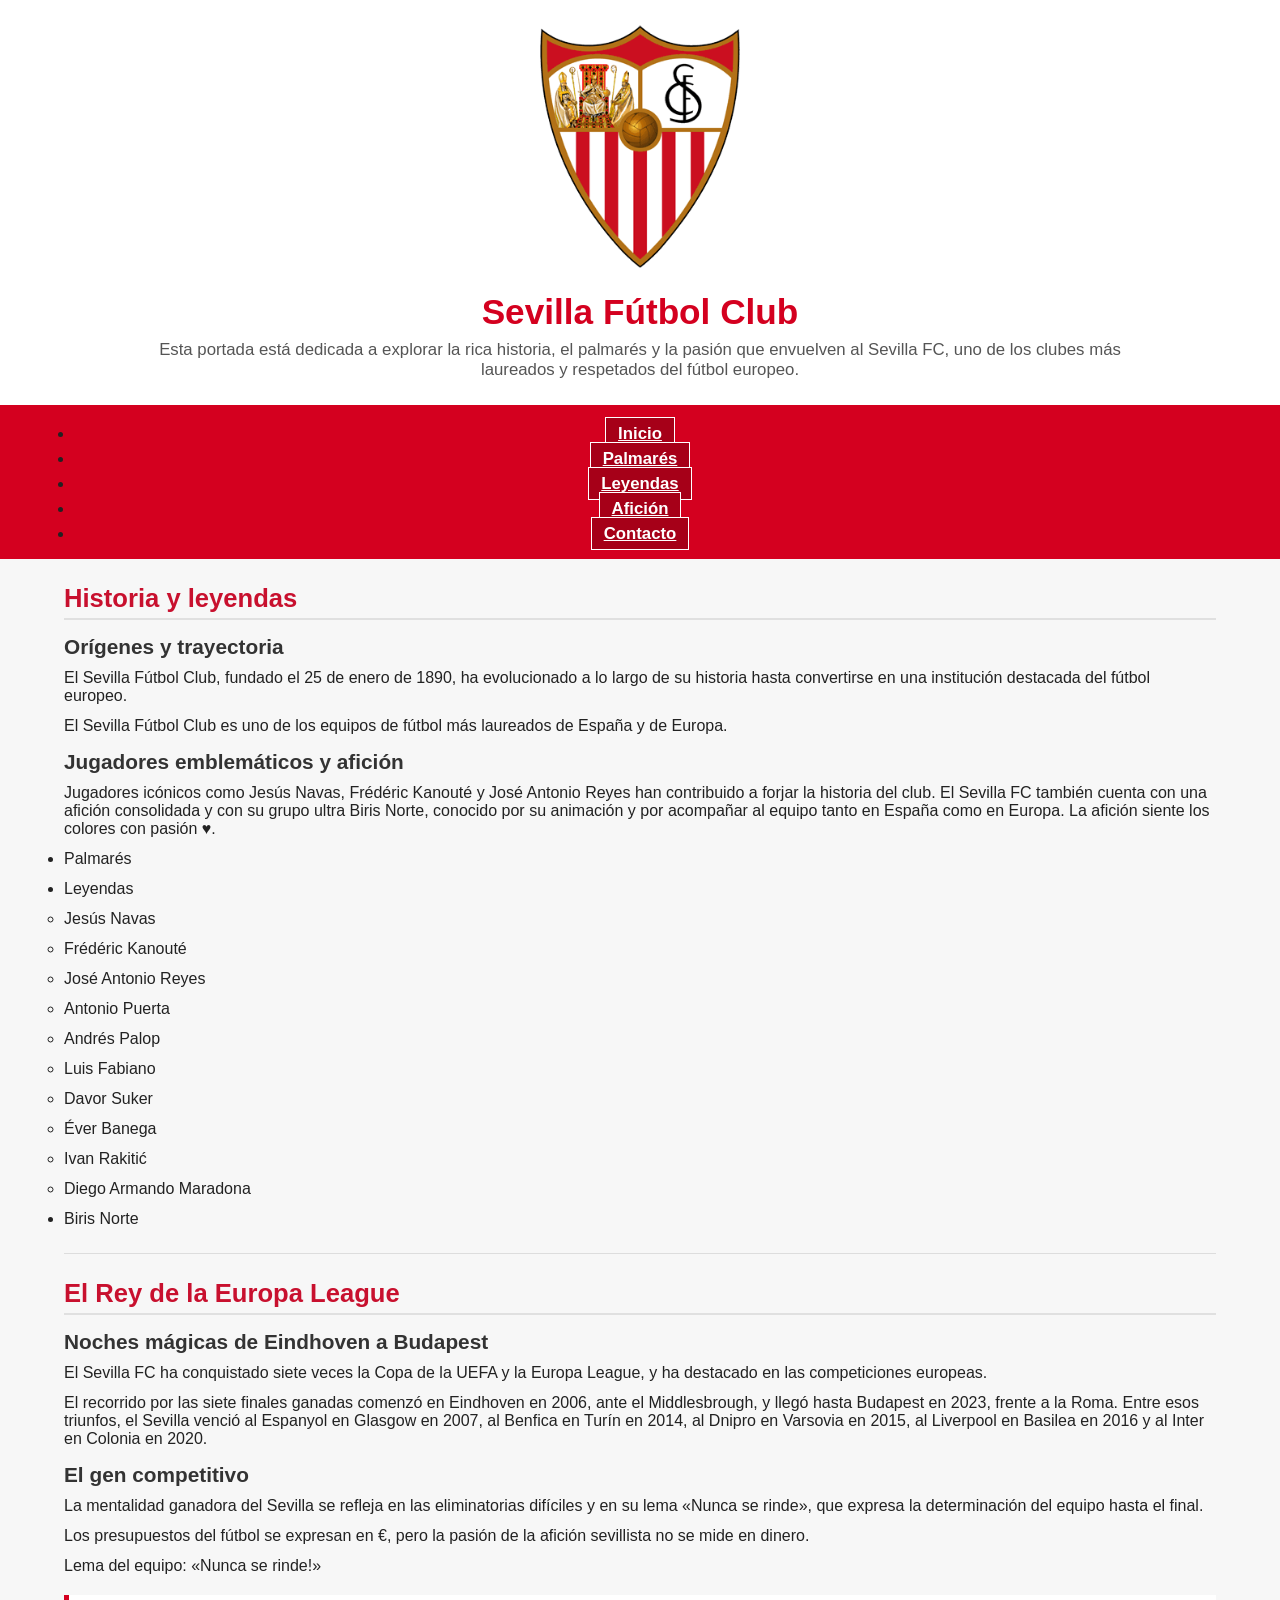
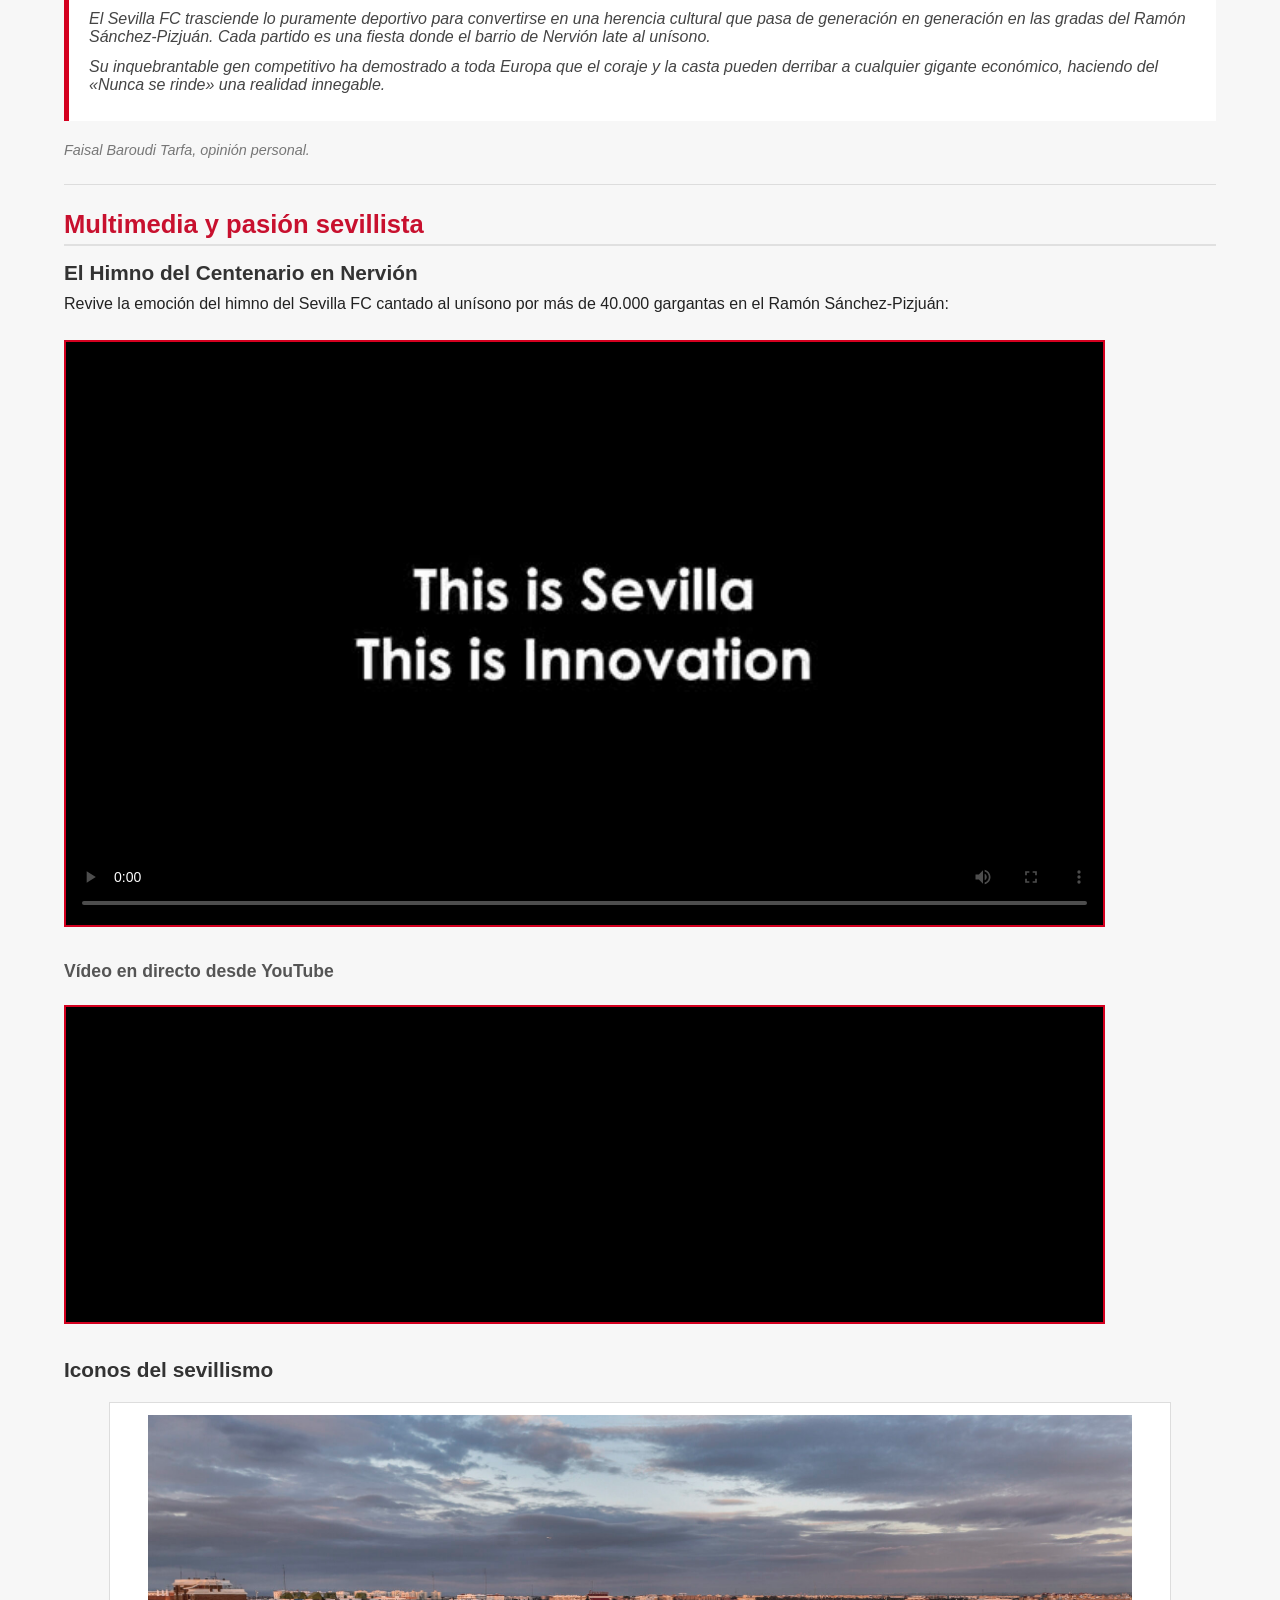
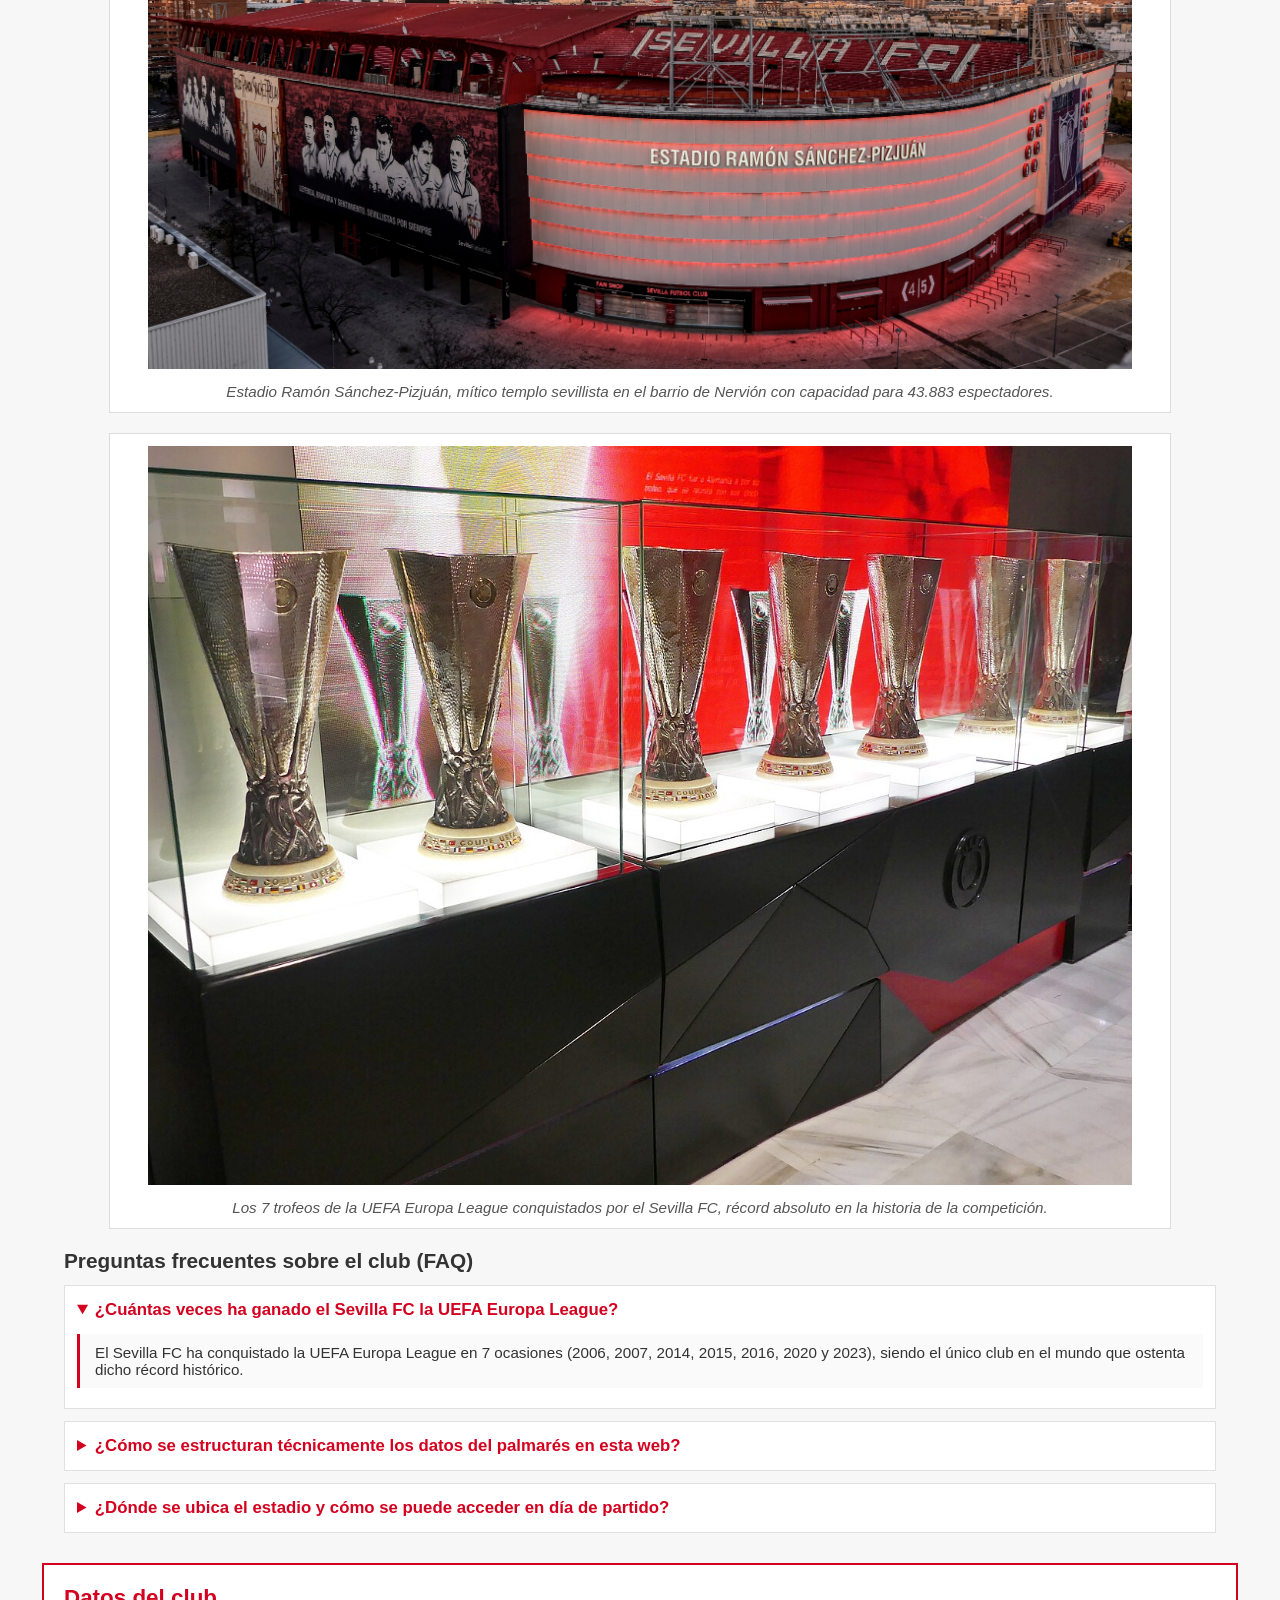
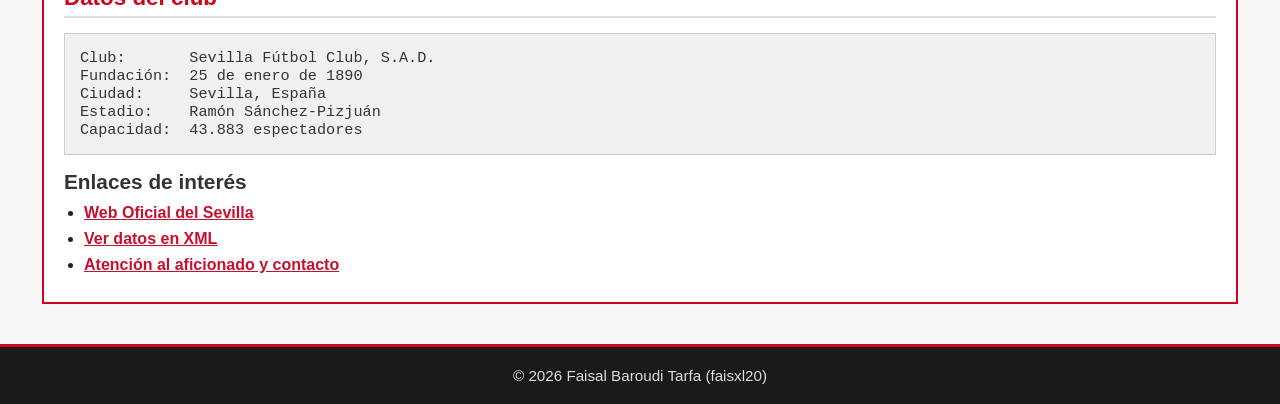
<file: Trabajos/Proyecto-Integrador-LM-2026-(SFC)/Proyecto/index.html>
<!DOCTYPE html>
<html lang="es">
    <head>
        <meta charset="UTF-8">
        <meta name="viewport" content="width=device-width, initial-scale=1.0">
        <title>Inicio | SEVILLA FC</title>
        <meta name="description" content="Toda la información sobre el Sevilla FC al alcance de tu mano.">
        <meta name="keywords" content="Ramón Sánchez-Pizjuán, Palmarés, Leyendas, Historia">
        <meta name="author" content="faisxl20">
        <link rel="stylesheet" href="css/estilos.css">
    </head>
    <body>
        <!-- Cabecera principal del sitio web -->
        <header>
            <img src="img/escudo_sevilla_fc.png" alt="Escudo del Sevilla FC" width="200">
            <h1>Sevilla Fútbol Club</h1>
            <p>Esta portada está dedicada a explorar la rica historia, el palmarés y la pasión que envuelven al Sevilla FC, uno de los clubes más laureados y respetados del fútbol europeo.</p>
        </header>

        <!-- Menú de navegación principal (UD6) -->
        <nav>
            <ul>
                <li><a href="index.html">Inicio</a></li>
                <li><a href="palmares.html">Palmarés</a></li>
                <li><a href="leyendas.html">Leyendas</a></li>
                <li><a href="aficion.html">Afición</a></li>
                <li><a href="contacto.html">Contacto</a></li>
            </ul>
        </nav>

        <!-- Contenedor principal de la página -->
        <main>
            <!-- Sección 1: Historia y leyendas del club -->
            <section id="historia-leyendas">
                <h2>Historia y leyendas</h2>
                
                <article>
                    <h3>Orígenes y trayectoria</h3>
                    <p>El Sevilla Fútbol Club, fundado el 25 de enero de 1890, ha evolucionado a lo largo de su historia hasta convertirse en una institución destacada del fútbol europeo.</p>
                    <p>El Sevilla Fútbol Club es uno de los equipos de fútbol más laureados de España y de Europa.</p>
                </article>

                <article>
                    <h3>Jugadores emblemáticos y afición</h3>
                    <p>Jugadores icónicos como Jesús Navas, Frédéric Kanouté y José Antonio Reyes han contribuido a forjar la historia del club. El Sevilla FC también cuenta con una afición consolidada y con su grupo ultra Biris Norte, conocido por su animación y por acompañar al equipo tanto en España como en Europa. La afición siente los colores con pasión &hearts;.</p>
                    <ul>
                        <li><p>Palmarés</p></li>
                        <li>
                            <p>Leyendas</p>
                            <ul>
                                <li><p>Jesús Navas</p></li>
                                <li><p>Frédéric Kanouté</p></li>
                                <li><p>José Antonio Reyes</p></li>
                                <li><p>Antonio Puerta</p></li>
                                <li><p>Andrés Palop</p></li>
                                <li><p>Luis Fabiano</p></li>
                                <li><p>Davor Suker</p></li>
                                <li><p>Éver Banega</p></li>
                                <li><p>Ivan Rakitić</p></li>
                                <li><p>Diego Armando Maradona</p></li>
                            </ul>
                        </li>
                        <li><p>Biris Norte</p></li>
                    </ul>
                </article>
            </section>

            <hr>

            <!-- Sección 2: El Rey de la Europa League -->
            <section id="europa-league">
                <h2>El Rey de la Europa League</h2>
                
                <article>
                    <h3>Noches mágicas de Eindhoven a Budapest</h3>
                    <p>El Sevilla FC ha conquistado siete veces la Copa de la UEFA y la Europa League, y ha destacado en las competiciones europeas.</p>
                    <p>El recorrido por las siete finales ganadas comenzó en Eindhoven en 2006, ante el Middlesbrough, y llegó hasta Budapest en 2023, frente a la Roma. Entre esos triunfos, el Sevilla venció al Espanyol en Glasgow en 2007, al Benfica en Turín en 2014, al Dnipro en Varsovia en 2015, al Liverpool en Basilea en 2016 y al Inter en Colonia en 2020.</p>
                </article>

                <article>
                    <h3>El gen competitivo</h3>
                    <p>La mentalidad ganadora del Sevilla se refleja en las eliminatorias difíciles y en su lema «Nunca se rinde», que expresa la determinación del equipo hasta el final.</p>
                    <p>Los presupuestos del fútbol se expresan en &euro;, pero la pasión de la afición sevillista no se mide en dinero.</p>
                    <p>Lema del equipo: «Nunca se rinde&#33;»</p>
                    <blockquote>
                        <p>El Sevilla FC trasciende lo puramente deportivo para convertirse en una herencia cultural que pasa de generación en generación en las gradas del Ramón Sánchez-Pizjuán. Cada partido es una fiesta donde el barrio de Nervión late al unísono.</p>
                        <p>Su inquebrantable gen competitivo ha demostrado a toda Europa que el coraje y la casta pueden derribar a cualquier gigante económico, haciendo del «Nunca se rinde» una realidad innegable.</p>
                    </blockquote>
                    <p><cite>Faisal Baroudi Tarfa, opinión personal.</cite></p>
                </article>
            </section>

            <hr>

            <!-- Sección 3: Multimedia e Interactivos (UD6) -->
            <section id="multimedia-interactivos">
                <h2>Multimedia y pasión sevillista</h2>

                <!-- Artículo: Reproductor de vídeo local e himno de YouTube -->
                <article id="himno-sevilla">
                    <h3>El Himno del Centenario en Nervión</h3>
                    <p>Revive la emoción del himno del Sevilla FC cantado al unísono por más de 40.000 gargantas en el Ramón Sánchez-Pizjuán:</p>

                    <!-- Vídeo local con controls, poster y 2 source (UD6) -->
                    <video controls poster="media/poster_himno.jpg" width="560">
                        <source src="media/himno_sevilla_estadio.mp4" type="video/mp4">
                        <source src="media/himno_sevilla_estadio.webm" type="video/webm">
                        <p>Tu navegador no admite la reproducción de vídeo HTML5.</p>
                    </video>

                    <h4>Vídeo en directo desde YouTube</h4>
                    <!-- Vídeo incrustado de YouTube mediante iframe -->
                    <iframe width="560" height="315" src="https://www.youtube.com/embed/eaiaRu4Bvn8" title="Himno del Sevilla FC en el Sánchez-Pizjuán" frameborder="0" allow="accelerometer; autoplay; clipboard-write; encrypted-media; gyroscope; picture-in-picture" allowfullscreen></iframe>
                </article>

                <!-- Artículo: Galería fotográfica con figure y figcaption -->
                <article id="galeria-estadio-trofeos">
                    <h3>Iconos del sevillismo</h3>

                    <figure>
                        <img src="media/estadio_sanchez_pizjuan.jpg" alt="Estadio Ramón Sánchez-Pizjuán" width="500">
                        <figcaption>Estadio Ramón Sánchez-Pizjuán, mítico templo sevillista en el barrio de Nervión con capacidad para 43.883 espectadores.</figcaption>
                    </figure>

                    <figure>
                        <img src="media/copas_europa_league.jpg" alt="Trofeos de la UEFA Europa League del Sevilla FC" width="500">
                        <figcaption>Los 7 trofeos de la UEFA Europa League conquistados por el Sevilla FC, récord absoluto en la historia de la competición.</figcaption>
                    </figure>
                </article>

                <!-- Artículo: Sección interactiva de Preguntas Frecuentes (FAQ) -->
                <article id="preguntas-frecuentes">
                    <h3>Preguntas frecuentes sobre el club (FAQ)</h3>

                    <!-- FAQ 1: abierta por defecto con open -->
                    <details open>
                        <summary>¿Cuántas veces ha ganado el Sevilla FC la UEFA Europa League?</summary>
                        <p>El Sevilla FC ha conquistado la UEFA Europa League en 7 ocasiones (2006, 2007, 2014, 2015, 2016, 2020 y 2023), siendo el único club en el mundo que ostenta dicho récord histórico.</p>
                    </details>

                    <!-- FAQ 2: con entidades &lt; y &gt; -->
                    <details>
                        <summary>¿Cómo se estructuran técnicamente los datos del palmarés en esta web?</summary>
                        <p>En el código fuente de nuestra web, los datos de los títulos se organizan semánticamente utilizando la etiqueta &lt;table&gt; junto a cabeceras de columna con &lt;th scope="col"&gt; y filas definidas mediante &lt;tr&gt;.</p>
                    </details>

                    <!-- FAQ 3 -->
                    <details>
                        <summary>¿Dónde se ubica el estadio y cómo se puede acceder en día de partido?</summary>
                        <p>El Ramón Sánchez-Pizjuán está ubicado en el céntrico barrio de Nervión en Sevilla. Se recomienda acudir en transporte público (metro Nervión o Gran Plaza) con al menos una hora de antelación.</p>
                    </details>
                </article>
            </section>
        </main>

        <!-- Barra lateral con información complementaria -->
        <aside>
            <h2>Datos del club</h2>
<pre>
Club:       Sevilla Fútbol Club, S.A.D.
Fundación:  25 de enero de 1890
Ciudad:     Sevilla, España
Estadio:    Ramón Sánchez-Pizjuán
Capacidad:  43.883 espectadores
</pre>
            <h3>Enlaces de interés</h3>
            <ul>
                <li><a href="https://sevillafc.es" title="Página Oficial del Sevilla Fútbol Club">Web Oficial del Sevilla</a></li>
                <li><a href="datos.xml">Ver datos en XML</a></li>
                <li><a href="contacto.html">Atención al aficionado y contacto</a></li>
            </ul>
        </aside>

        <!-- Pie de página -->
        <footer>
            <p id="firma-faisxl20">&copy; 2026 Faisal Baroudi Tarfa (faisxl20)</p>
        </footer>
    </body>
</html>
</file>
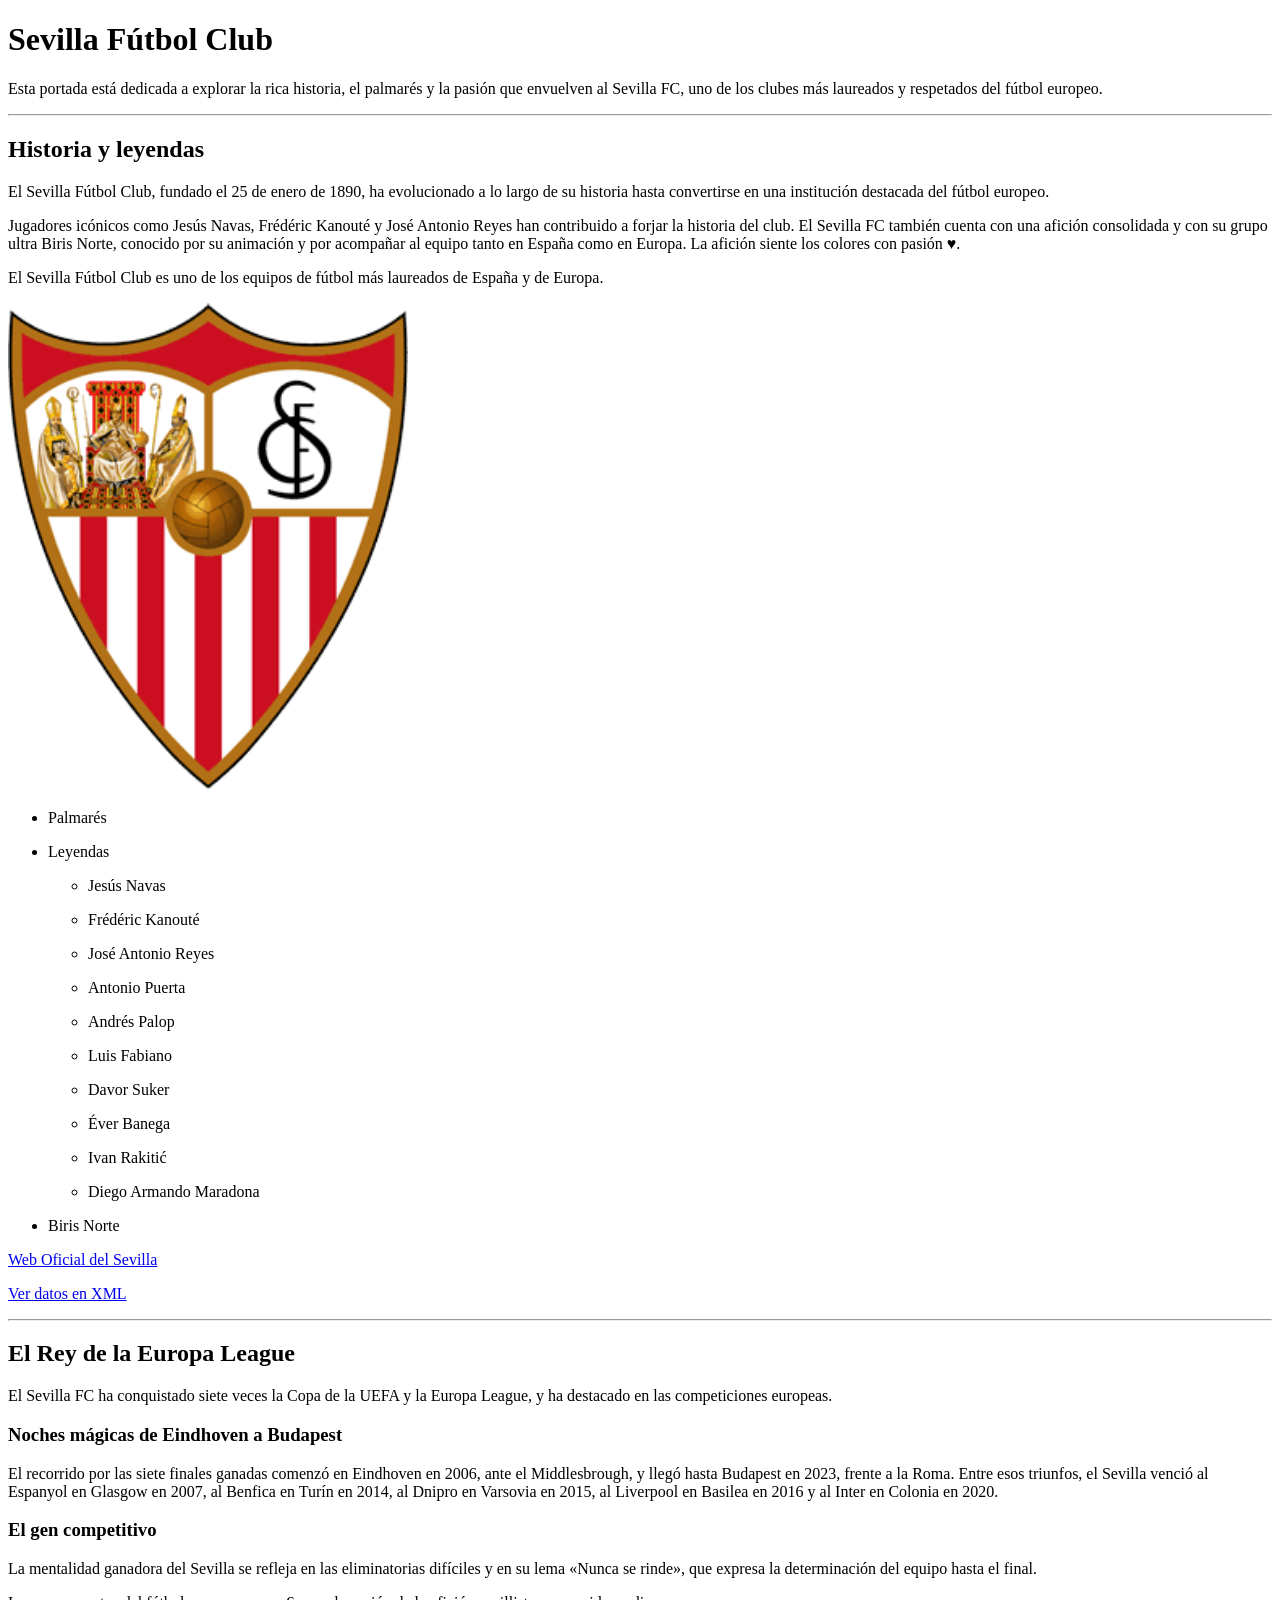
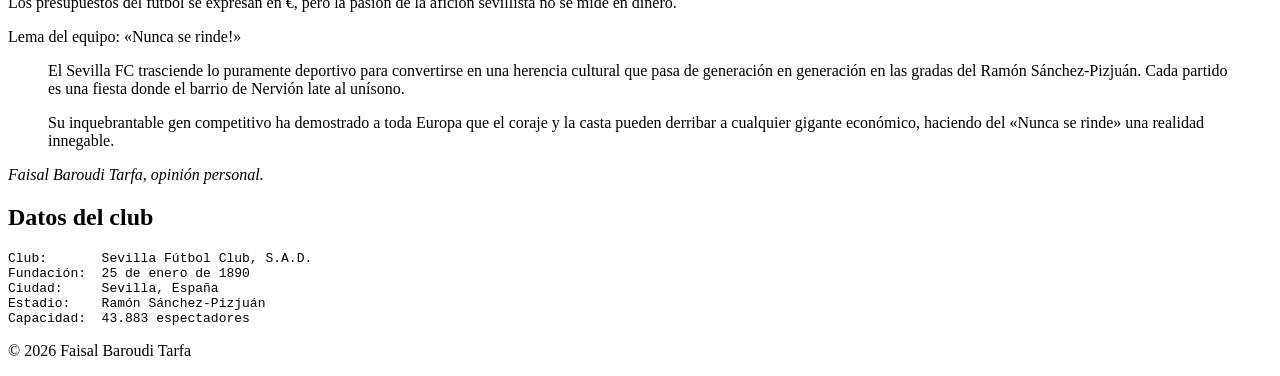
<file: Trabajos/Proyecto-Integrador-LM-2026/Proyecto/index.html>
<!DOCTYPE html>
<html lang="es">
   <head>
        <meta charset="UTF-8">
        <meta name="viewport" content="width=device-width, initial-scale=1.0">
        <title>Inicio | SEVILLA FC</title>
        <meta name="description" content="Toda la información sobre el Sevilla FC al alcance de tu mano.">
        <meta name="keywords" content="Ramón Sánchez-Pizjuán, Palmarés, Leyendas, Historia">
        <meta name="author" content="Faisal Baroudi Tarfa">
   </head>
    <body>
        <!-- NAV: aquí irá el menú (UD4) -->

        <!-- Bloque de cabecera de la portada -->
        <div>
            <!-- Creado por Faisal Baroudi Tarfa el 13 de octubre de 2026-->
            <h1>Sevilla Fútbol Club</h1>
            <p>Esta portada está dedicada a explorar la rica historia, el palmarés y la pasión que envuelven al Sevilla FC, uno de los clubes más laureados y respetados del fútbol europeo.</p>
        </div>

        <hr>

        <!-- Bloque sobre la historia y las leyendas del club -->
        <div>
            <h2>Historia y leyendas</h2>
            <p>El Sevilla Fútbol Club, fundado el 25 de enero de 1890, ha evolucionado a lo largo de su historia hasta convertirse en una institución destacada del fútbol europeo.</p>
            <p>Jugadores icónicos como Jesús Navas, Frédéric Kanouté y José Antonio Reyes han contribuido a forjar la historia del club. El Sevilla FC también cuenta con una afición consolidada y con su grupo ultra Biris Norte, conocido por su animación y por acompañar al equipo tanto en España como en Europa. La afición siente los colores con pasión &hearts;.</p>
            <p>El Sevilla Fútbol Club es uno de los equipos de fútbol más laureados de España y de Europa.</p>

            <!-- Bloque con la imagen y la lista conservadas de la primera entrega -->
            <div>
                <img src="img/escudo_sevilla_fc.png" alt="Escudo del Sevilla FC" width="400">
                <ul>
                    <li><p>Palmarés</p></li>
                    <li>
                        <p>Leyendas</p>
                        <ul>
                            <li><p>Jesús Navas</p></li>
                            <li><p>Frédéric Kanouté</p></li>
                            <li><p>José Antonio Reyes</p></li>
                            <li><p>Antonio Puerta</p></li>
                            <li><p>Andrés Palop</p></li>
                            <li><p>Luis Fabiano</p></li>
                            <li><p>Davor Suker</p></li>
                            <li><p>Éver Banega</p></li>
                            <li><p>Ivan Rakitić</p></li>
                            <li><p>Diego Armando Maradona</p></li>
                        </ul>
                    </li>
                    <li><p>Biris Norte</p></li>
                </ul>
            </div>

            <!-- Bloque con los enlaces conservados de la primera entrega -->
            <div>
                <p><a href="https://sevillafc.es" title="Página Oficial del Sevilla Fútbol Club">Web Oficial del Sevilla</a></p>
                <p><a href="datos.xml">Ver datos en XML</a></p>
            </div>
        </div>

        <hr>

        <!-- Bloque sobre los títulos europeos del Sevilla FC -->
        <div>
            <h2>El Rey de la Europa League</h2>
            <p>El Sevilla FC ha conquistado siete veces la Copa de la UEFA y la Europa League, y ha destacado en las competiciones europeas.</p>

            <h3>Noches mágicas de Eindhoven a Budapest</h3>
            <p>El recorrido por las siete finales ganadas comenzó en Eindhoven en 2006, ante el Middlesbrough, y llegó hasta Budapest en 2023, frente a la Roma. Entre esos triunfos, el Sevilla venció al Espanyol en Glasgow en 2007, al Benfica en Turín en 2014, al Dnipro en Varsovia en 2015, al Liverpool en Basilea en 2016 y al Inter en Colonia en 2020.</p>

            <h3>El gen competitivo</h3>
            <p>La mentalidad ganadora del Sevilla se refleja en las eliminatorias difíciles y en su lema «Nunca se rinde», que expresa la determinación del equipo hasta el final.</p>
            <p>Los presupuestos del fútbol se expresan en &euro;, pero la pasión de la afición sevillista no se mide en dinero.</p>
            <p>Lema del equipo: «Nunca se rinde&#33;»</p>
        </div>

        <!-- Bloque con la opinión personal sobre el Sevilla FC -->
        <div>
            <blockquote>
                <p>El Sevilla FC trasciende lo puramente deportivo para convertirse en una herencia cultural que pasa de generación en generación en las gradas del Ramón Sánchez-Pizjuán. Cada partido es una fiesta donde el barrio de Nervión late al unísono.</p>
                <p>Su inquebrantable gen competitivo ha demostrado a toda Europa que el coraje y la casta pueden derribar a cualquier gigante económico, haciendo del «Nunca se rinde» una realidad innegable.</p>
            </blockquote>
            <p><cite>Faisal Baroudi Tarfa, opinión personal.</cite></p>
        </div>

        <!-- Bloque con la ficha de datos del club -->
        <div>
            <h2>Datos del club</h2>
<pre>
Club:       Sevilla Fútbol Club, S.A.D.
Fundación:  25 de enero de 1890
Ciudad:     Sevilla, España
Estadio:    Ramón Sánchez-Pizjuán
Capacidad:  43.883 espectadores
</pre>
        </div>

        <footer>
            <p>&copy; 2026 Faisal Baroudi Tarfa</p>
        </footer>
    </body>
</html>
</file>
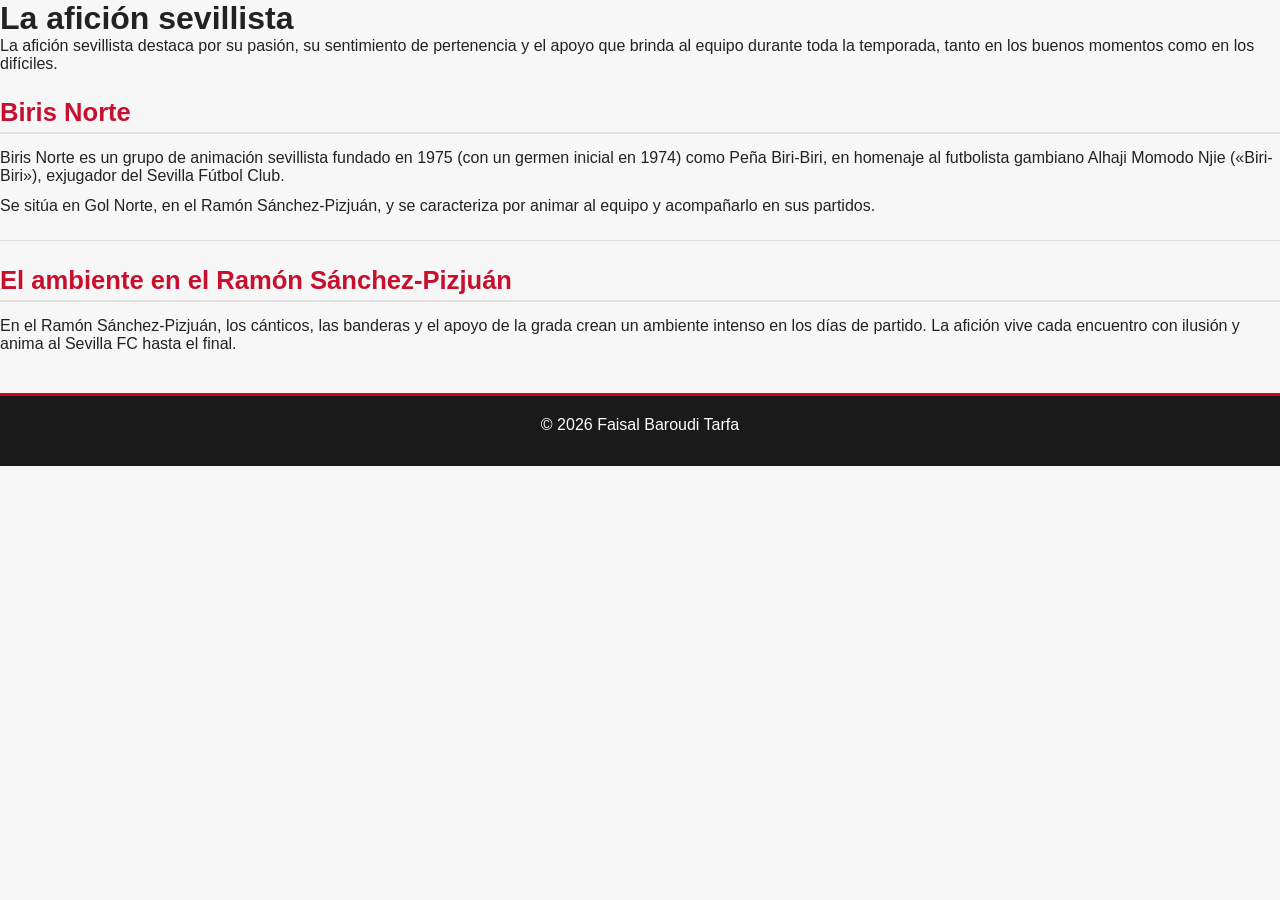
<file: Trabajos/Proyecto-Integrador-LM-2026-(SFC)/Proyecto/aficion.html>
<!DOCTYPE html>
<html lang="es">
<head>
  <meta charset="UTF-8">
  <meta name="viewport" content="width=device-width, initial-scale=1.0">
  <title>Afición | SEVILLA FC</title>
  <meta name="description" content="Conoce la afición sevillista, Biris Norte y el ambiente del Ramón Sánchez-Pizjuán.">
  <meta name="keywords" content="Sevilla FC, afición sevillista, Biris Norte, Gol Norte, Ramón Sánchez-Pizjuán">
  <meta name="author" content="faisxl20">
  <link rel="stylesheet" href="css/estilos.css">
</head>
<body>
  <!-- NAV: aquí irá el menú (UD4) -->

  <!-- Cabecera de la página sobre la afición -->
  <div>
    <h1>La afición sevillista</h1>
    <p>La afición sevillista destaca por su pasión, su sentimiento de pertenencia y el apoyo que brinda al equipo durante toda la temporada, tanto en los buenos momentos como en los difíciles.</p>
  </div>

  <!-- Información sobre Biris Norte y su historia -->
  <div>
    <h2>Biris Norte</h2>
    <p>Biris Norte es un grupo de animación sevillista fundado en 1975 (con un germen inicial en 1974) como Peña Biri-Biri, en homenaje al futbolista gambiano Alhaji Momodo Njie («Biri-Biri»), exjugador del Sevilla Fútbol Club.</p>
    <p>Se sitúa en Gol Norte, en el Ramón Sánchez-Pizjuán, y se caracteriza por animar al equipo y acompañarlo en sus partidos.</p>
  </div>

  <hr>

  <!-- Descripción del ambiente en el estadio -->
  <div>
    <h2>El ambiente en el Ramón Sánchez-Pizjuán</h2>
    <p>En el Ramón Sánchez-Pizjuán, los cánticos, las banderas y el apoyo de la grada crean un ambiente intenso en los días de partido. La afición vive cada encuentro con ilusión y anima al Sevilla FC hasta el final.</p>
  </div>

  <!-- Pie de página -->
  <footer>
    <p>&copy; 2026 Faisal Baroudi Tarfa</p>
  </footer>
</body>
</html>
</file>
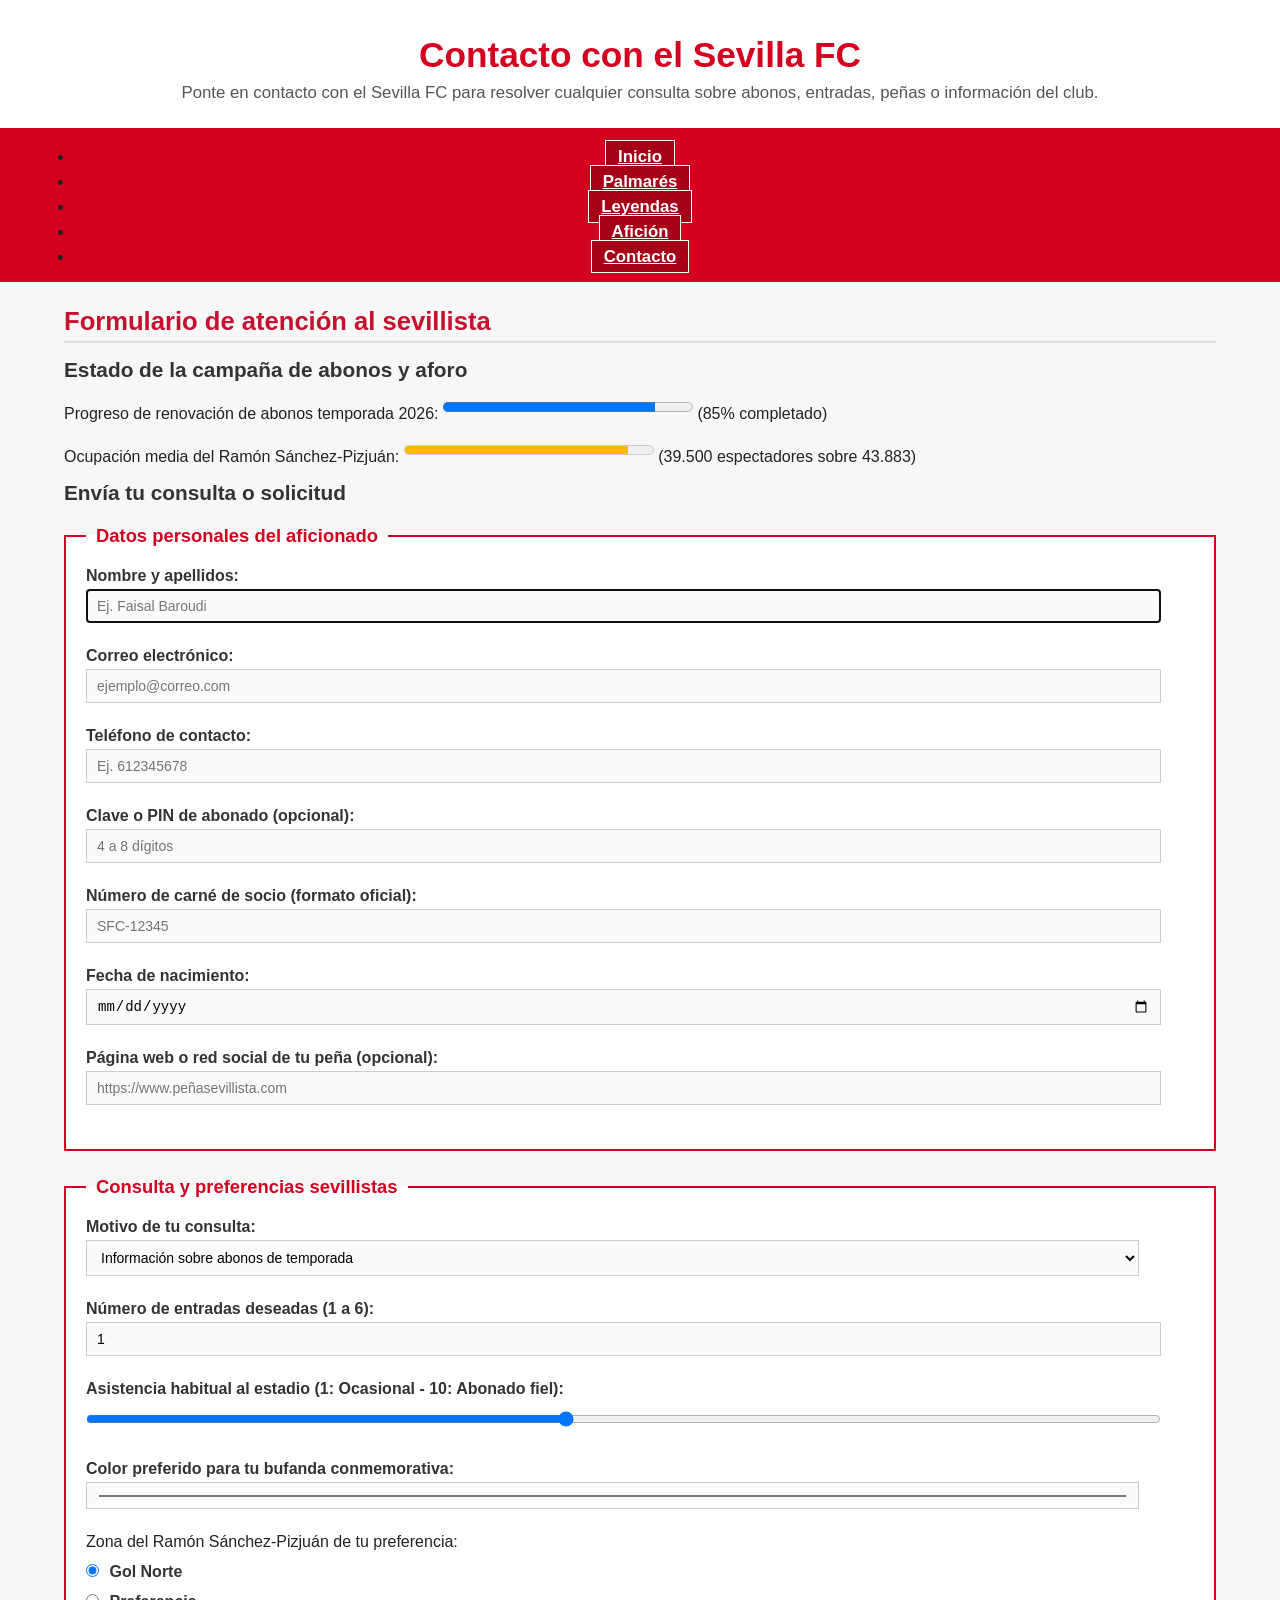
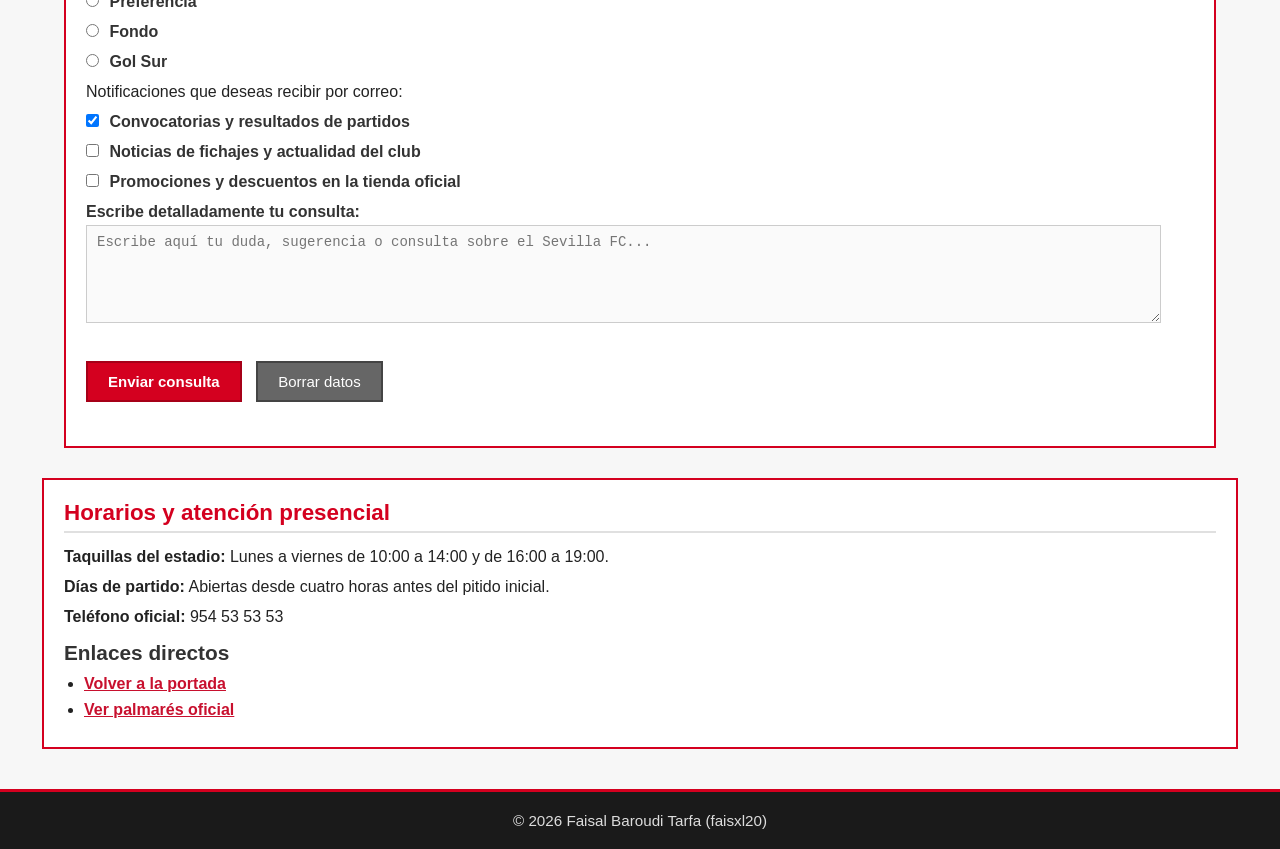
<file: Trabajos/Proyecto-Integrador-LM-2026-(SFC)/Proyecto/contacto.html>
<!DOCTYPE html>
<html lang="es">
<head>
  <meta charset="UTF-8">
  <meta name="viewport" content="width=device-width, initial-scale=1.0">
  <title>Contacto | SEVILLA FC</title>
  <meta name="description" content="Formulario de atención y contacto para aficionados del Sevilla FC: consultas, dudas y atención al sevillista.">
  <meta name="keywords" content="Sevilla FC, contacto, afición, formulario, atención al sevillista">
  <meta name="author" content="faisxl20">
  <link rel="stylesheet" href="css/estilos.css">
</head>
<body>
  <!-- Cabecera de la página de contacto -->
  <header>
    <h1>Contacto con el Sevilla FC</h1>
    <p>Ponte en contacto con el Sevilla FC para resolver cualquier consulta sobre abonos, entradas, peñas o información del club.</p>
  </header>

  <!-- Menú de navegación principal (UD6) -->
  <nav>
    <ul>
      <li><a href="index.html">Inicio</a></li>
      <li><a href="palmares.html">Palmarés</a></li>
      <li><a href="leyendas.html">Leyendas</a></li>
      <li><a href="aficion.html">Afición</a></li>
      <li><a href="contacto.html">Contacto</a></li>
    </ul>
  </nav>

  <!-- Contenedor principal de la página -->
  <main>
    <section id="atencion-aficionado">
      <h2>Formulario de atención al sevillista</h2>

      <!-- Bloque de indicadores con progress y meter (UD6) -->
      <article id="estado-campana">
        <h3>Estado de la campaña de abonos y aforo</h3>
        <p>
          Progreso de renovación de abonos temporada 2026:
          <progress value="85" max="100">85%</progress>
          <span>(85% completado)</span>
        </p>
        <p>
          Ocupación media del Ramón Sánchez-Pizjuán:
          <meter min="0" max="43883" value="39500" low="15000" high="40000" optimum="43883">39.500 de 43.883</meter>
          <span>(39.500 espectadores sobre 43.883)</span>
        </p>
      </article>

      <!-- Bloque del formulario principal con controles HTML5 -->
      <article id="formulario-contacto">
        <h3>Envía tu consulta o solicitud</h3>

        <form action="#" method="post">
          <!-- Primer bloque: Datos personales del aficionado -->
          <fieldset>
            <legend>Datos personales del aficionado</legend>

            <p>
              <label for="nombre">Nombre y apellidos:</label>
              <input type="text" id="nombre" name="nombre" placeholder="Ej. Faisal Baroudi" required minlength="3" maxlength="60" autofocus>
            </p>

            <p>
              <label for="email">Correo electrónico:</label>
              <input type="email" id="email" name="email" placeholder="ejemplo@correo.com" required maxlength="80">
            </p>

            <p>
              <label for="telefono">Teléfono de contacto:</label>
              <input type="tel" id="telefono" name="telefono" placeholder="Ej. 612345678" pattern="[0-9]{9}" required>
            </p>

            <p>
              <label for="clave-socio">Clave o PIN de abonado (opcional):</label>
              <input type="password" id="clave-socio" name="clave_socio" placeholder="4 a 8 dígitos" minlength="4" maxlength="8">
            </p>

            <p>
              <label for="carnet-socio">Número de carné de socio (formato oficial):</label>
              <input type="text" id="carnet-socio" name="carnet_socio" placeholder="SFC-12345" pattern="SFC-[0-9]{5}" title="El código debe comenzar por SFC- seguido de 5 números (ej: SFC-12345)">
            </p>

            <p>
              <label for="fecha-nacimiento">Fecha de nacimiento:</label>
              <input type="date" id="fecha-nacimiento" name="fecha_nacimiento">
            </p>

            <p>
              <label for="web-penya">Página web o red social de tu peña (opcional):</label>
              <input type="url" id="web-penya" name="web_penya" placeholder="https://www.peñasevillista.com">
            </p>
          </fieldset>

          <!-- Segundo bloque: Detalles de la consulta y preferencias -->
          <fieldset>
            <legend>Consulta y preferencias sevillistas</legend>

            <p>
              <label for="motivo-consulta">Motivo de tu consulta:</label>
              <select id="motivo-consulta" name="motivo_consulta" required>
                <option value="">-- Selecciona un motivo --</option>
                <option value="abonos" selected>Información sobre abonos de temporada</option>
                <option value="entradas">Compra de entradas para el Ramón Sánchez-Pizjuán</option>
                <option value="penyas">Alta o información de peñas sevillistas</option>
                <option value="tour">Tour por el estadio y museo</option>
              </select>
            </p>

            <p>
              <label for="entradas">Número de entradas deseadas (1 a 6):</label>
              <input type="number" id="entradas" name="entradas" min="1" max="6" step="1" value="1">
            </p>

            <p>
              <label for="frecuencia-estadio">Asistencia habitual al estadio (1: Ocasional - 10: Abonado fiel):</label>
              <input type="range" id="frecuencia-estadio" name="frecuencia_estadio" min="1" max="10" step="1" value="5">
            </p>

            <p>
              <label for="color-bufanda">Color preferido para tu bufanda conmemorativa:</label>
              <input type="color" id="color-bufanda" name="color_bufanda" value="#d4001f">
            </p>

            <p>Zona del Ramón Sánchez-Pizjuán de tu preferencia:</p>
            <p>
              <input type="radio" id="zona-gol-norte" name="zona_estadio" value="gol_norte" checked>
              <label for="zona-gol-norte">Gol Norte</label>
            </p>
            <p>
              <input type="radio" id="zona-preferencia" name="zona_estadio" value="preferencia">
              <label for="zona-preferencia">Preferencia</label>
            </p>
            <p>
              <input type="radio" id="zona-fondo" name="zona_estadio" value="fondo">
              <label for="zona-fondo">Fondo</label>
            </p>
            <p>
              <input type="radio" id="zona-gol-sur" name="zona_estadio" value="gol_sur">
              <label for="zona-gol-sur">Gol Sur</label>
            </p>

            <p>Notificaciones que deseas recibir por correo:</p>
            <p>
              <input type="checkbox" id="notif-partidos" name="notificaciones" value="partidos" checked>
              <label for="notif-partidos">Convocatorias y resultados de partidos</label>
            </p>
            <p>
              <input type="checkbox" id="notif-fichajes" name="notificaciones" value="fichajes">
              <label for="notif-fichajes">Noticias de fichajes y actualidad del club</label>
            </p>
            <p>
              <input type="checkbox" id="notif-tienda" name="notificaciones" value="tienda">
              <label for="notif-tienda">Promociones y descuentos en la tienda oficial</label>
            </p>

            <p>
              <label for="mensaje">Escribe detalladamente tu consulta:</label>
              <textarea id="mensaje" name="mensaje" rows="5" cols="40" placeholder="Escribe aquí tu duda, sugerencia o consulta sobre el Sevilla FC..." required minlength="10" maxlength="500"></textarea>
            </p>

            <p>
              <input type="submit" value="Enviar consulta">
              <input type="reset" value="Borrar datos">
            </p>
          </fieldset>
        </form>
      </article>
    </section>
  </main>

  <!-- Barra lateral con información complementaria -->
  <aside>
    <h2>Horarios y atención presencial</h2>
    <p><strong>Taquillas del estadio:</strong> Lunes a viernes de 10:00 a 14:00 y de 16:00 a 19:00.</p>
    <p><strong>Días de partido:</strong> Abiertas desde cuatro horas antes del pitido inicial.</p>
    <p><strong>Teléfono oficial:</strong> 954 53 53 53</p>
    <h3>Enlaces directos</h3>
    <ul>
      <li><a href="index.html">Volver a la portada</a></li>
      <li><a href="palmares.html">Ver palmarés oficial</a></li>
    </ul>
  </aside>

  <!-- Pie de página -->
  <footer>
    <p id="firma-faisxl20">&copy; 2026 Faisal Baroudi Tarfa (faisxl20)</p>
  </footer>
</body>
</html>
</file>
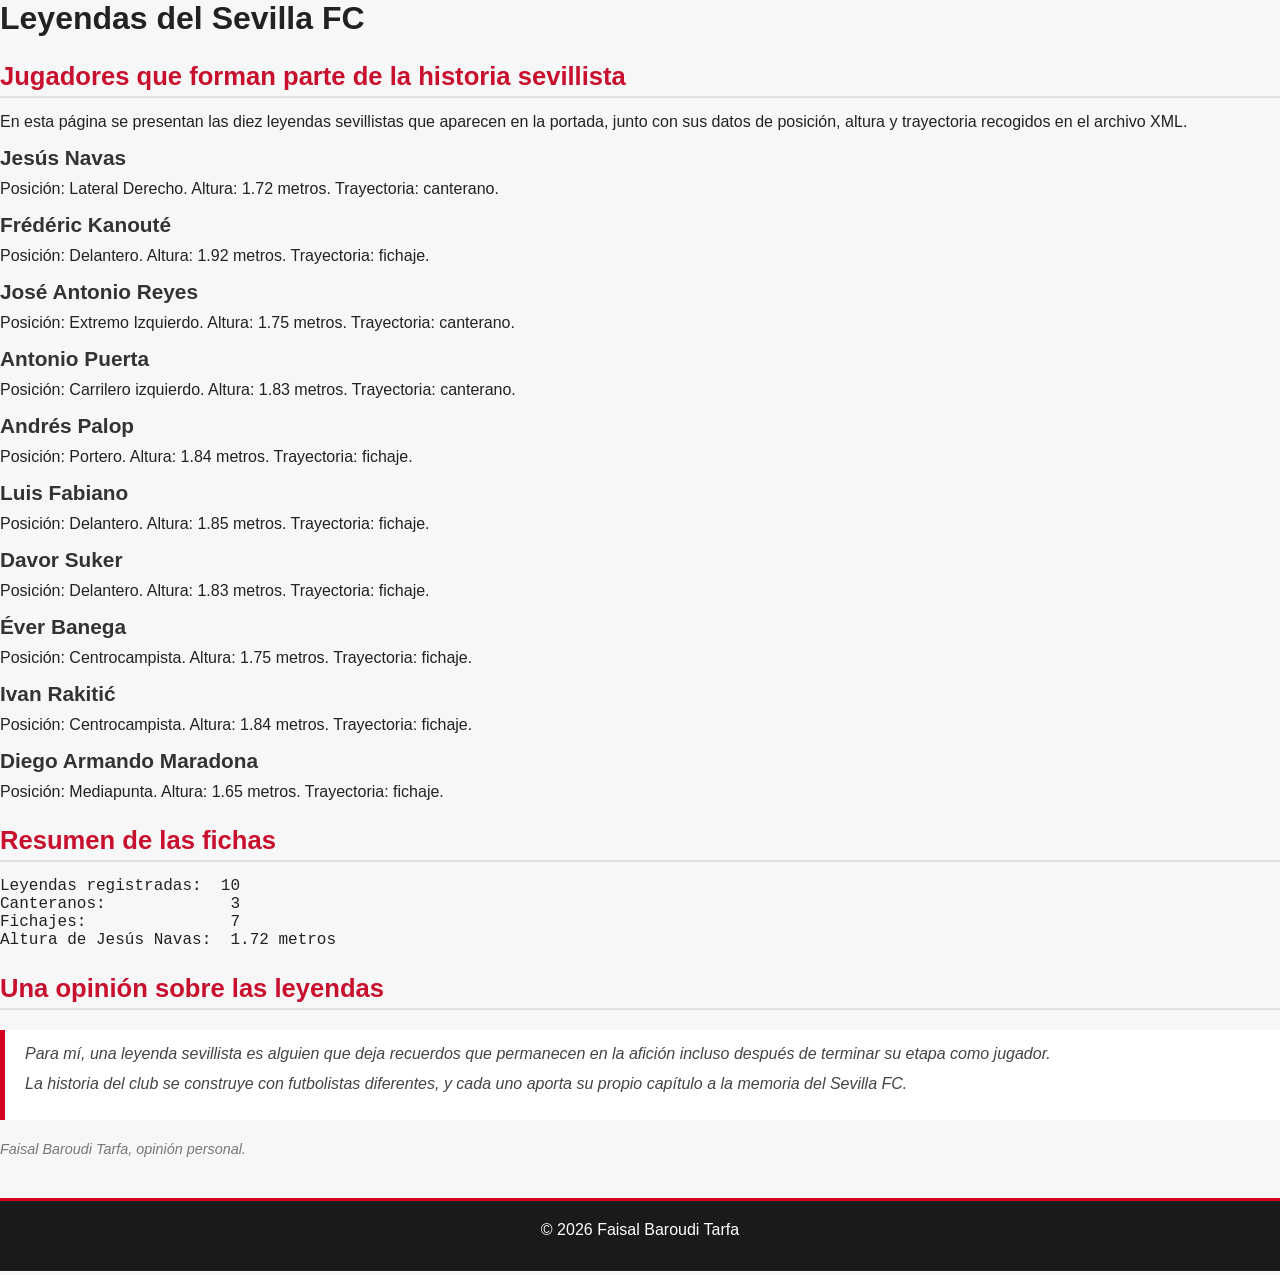
<file: Trabajos/Proyecto-Integrador-LM-2026-(SFC)/Proyecto/leyendas.html>
<!DOCTYPE html>
<html lang="es">
<head>
  <meta charset="UTF-8">
  <meta name="viewport" content="width=device-width, initial-scale=1.0">
  <title>Leyendas | SEVILLA FC</title>
  <meta name="description" content="Conoce las leyendas sevillistas y sus datos principales.">
  <meta name="keywords" content="Sevilla FC, leyendas, jugadores, fútbol, Nervión">
  <meta name="author" content="faisxl20">
  <link rel="stylesheet" href="css/estilos.css">
</head>
<body>
  <!-- NAV: aquí irá el menú (UD4) -->

  <!-- Cabecera de la página de leyendas -->
  <div>
    <h1>Leyendas del Sevilla FC</h1>
  </div>

  <!-- Presentación de las leyendas incluidas -->
  <div>
    <h2>Jugadores que forman parte de la historia sevillista</h2>
    <p>En esta página se presentan las diez leyendas sevillistas que aparecen en la portada, junto con sus datos de posición, altura y trayectoria recogidos en el archivo XML.</p>
  </div>

  <!-- Ficha de Jesús Navas -->
  <div>
    <h3>Jesús Navas</h3>
    <p>Posición: Lateral Derecho. Altura: 1.72 metros. Trayectoria: canterano.</p>
  </div>

  <!-- Ficha de Frédéric Kanouté -->
  <div>
    <h3>Frédéric Kanouté</h3>
    <p>Posición: Delantero. Altura: 1.92 metros. Trayectoria: fichaje.</p>
  </div>

  <!-- Ficha de José Antonio Reyes -->
  <div>
    <h3>José Antonio Reyes</h3>
    <p>Posición: Extremo Izquierdo. Altura: 1.75 metros. Trayectoria: canterano.</p>
  </div>

  <!-- Ficha de Antonio Puerta -->
  <div>
    <h3>Antonio Puerta</h3>
    <p>Posición: Carrilero izquierdo. Altura: 1.83 metros. Trayectoria: canterano.</p>
  </div>

  <!-- Ficha de Andrés Palop -->
  <div>
    <h3>Andrés Palop</h3>
    <p>Posición: Portero. Altura: 1.84 metros. Trayectoria: fichaje.</p>
  </div>

  <!-- Ficha de Luis Fabiano -->
  <div>
    <h3>Luis Fabiano</h3>
    <p>Posición: Delantero. Altura: 1.85 metros. Trayectoria: fichaje.</p>
  </div>

  <!-- Ficha de Davor Suker -->
  <div>
    <h3>Davor Suker</h3>
    <p>Posición: Delantero. Altura: 1.83 metros. Trayectoria: fichaje.</p>
  </div>

  <!-- Ficha de Éver Banega -->
  <div>
    <h3>Éver Banega</h3>
    <p>Posición: Centrocampista. Altura: 1.75 metros. Trayectoria: fichaje.</p>
  </div>

  <!-- Ficha de Ivan Rakitić -->
  <div>
    <h3>Ivan Rakitić</h3>
    <p>Posición: Centrocampista. Altura: 1.84 metros. Trayectoria: fichaje.</p>
  </div>

  <!-- Ficha de Diego Armando Maradona -->
  <div>
    <h3>Diego Armando Maradona</h3>
    <p>Posición: Mediapunta. Altura: 1.65 metros. Trayectoria: fichaje.</p>
  </div>

  <!-- Resumen de los datos del archivo XML -->
  <div>
    <h2>Resumen de las fichas</h2>
<pre>
Leyendas registradas:  10
Canteranos:             3
Fichajes:               7
Altura de Jesús Navas:  1.72 metros
</pre>
  </div>

  <!-- Opinión personal sobre las leyendas sevillistas -->
  <div>
    <h2>Una opinión sobre las leyendas</h2>
    <blockquote>
      <p>Para mí, una leyenda sevillista es alguien que deja recuerdos que permanecen en la afición incluso después de terminar su etapa como jugador.</p>
      <p>La historia del club se construye con futbolistas diferentes, y cada uno aporta su propio capítulo a la memoria del Sevilla FC.</p>
    </blockquote>
    <p><cite>Faisal Baroudi Tarfa, opinión personal.</cite></p>
  </div>

  <!-- Pie de página -->
  <footer>
    <p>&copy; 2026 Faisal Baroudi Tarfa</p>
  </footer>
</body>
</html>
</file>
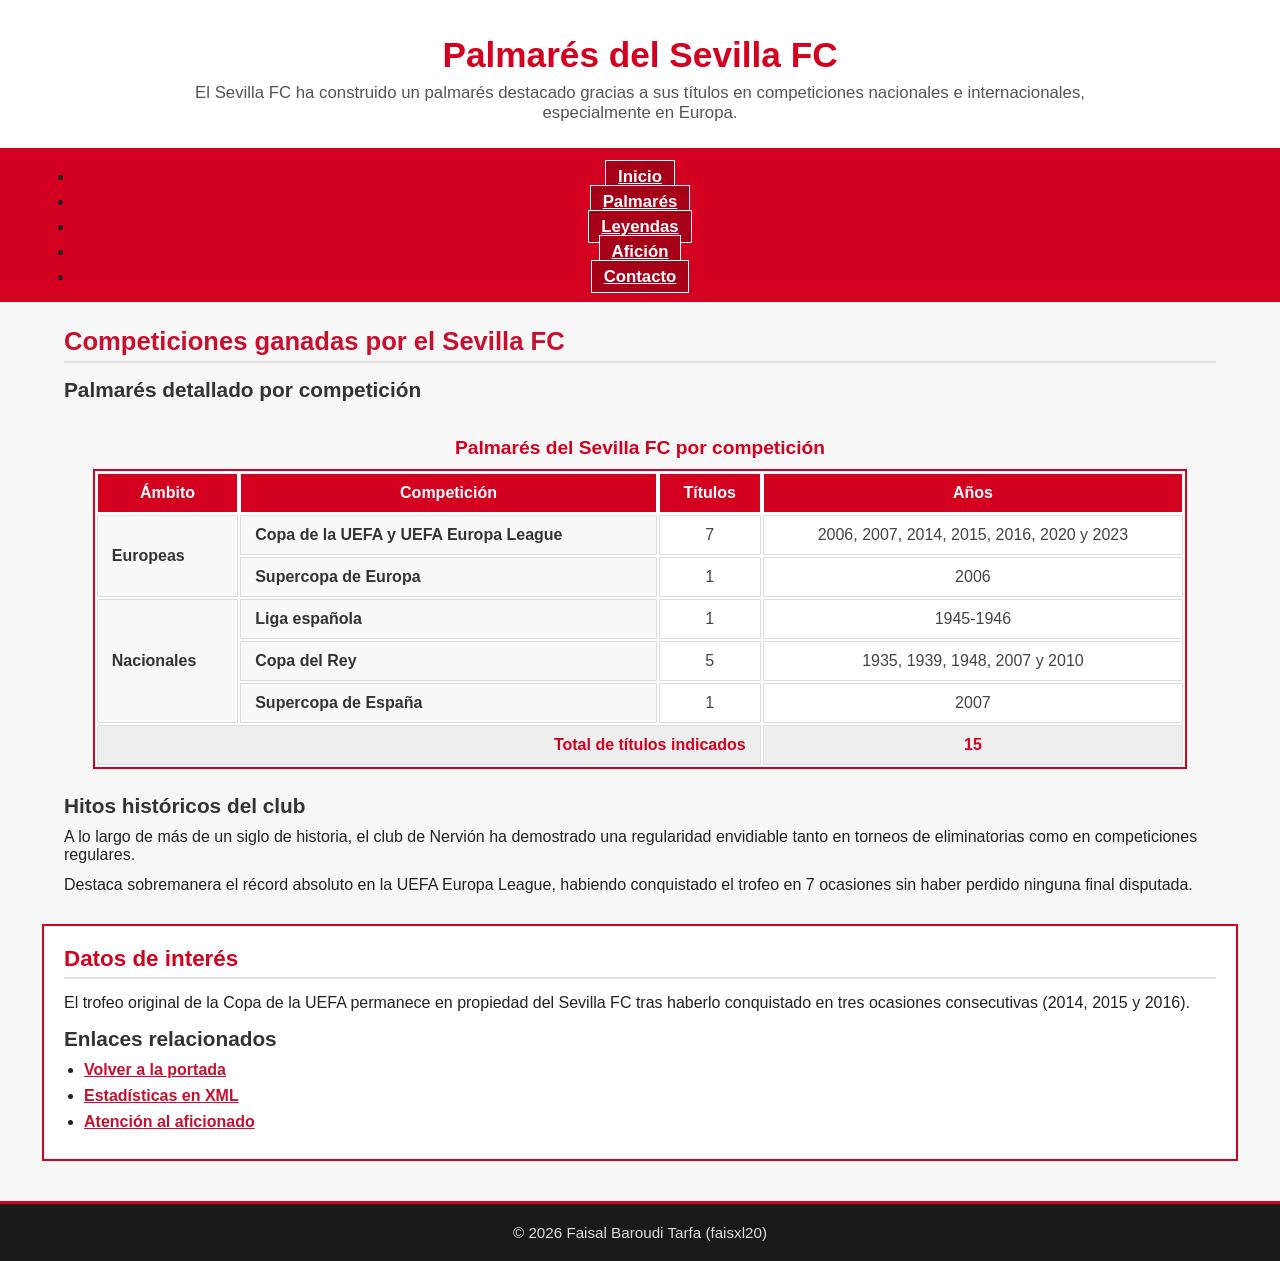
<file: Trabajos/Proyecto-Integrador-LM-2026-(SFC)/Proyecto/palmares.html>
<!DOCTYPE html>
<html lang="es">
<head>
  <meta charset="UTF-8">
  <meta name="viewport" content="width=device-width, initial-scale=1.0">
  <title>Palmarés | SEVILLA FC</title>
  <meta name="description" content="Repaso de los títulos nacionales e internacionales del Sevilla FC y los años en que los ganó.">
  <meta name="keywords" content="Sevilla FC, palmarés, Europa League, Copa del Rey, títulos">
  <meta name="author" content="faisxl20">
  <link rel="stylesheet" href="css/estilos.css">
</head>
<body>
  <!-- Cabecera de la página del palmarés -->
  <header>
    <h1>Palmarés del Sevilla FC</h1>
    <p>El Sevilla FC ha construido un palmarés destacado gracias a sus títulos en competiciones nacionales e internacionales, especialmente en Europa.</p>
  </header>

  <!-- Menú de navegación principal (UD6) -->
  <nav>
    <ul>
      <li><a href="index.html">Inicio</a></li>
      <li><a href="palmares.html">Palmarés</a></li>
      <li><a href="leyendas.html">Leyendas</a></li>
      <li><a href="aficion.html">Afición</a></li>
      <li><a href="contacto.html">Contacto</a></li>
    </ul>
  </nav>

  <!-- Contenedor principal de la página -->
  <main>
    <section id="titulos-oficiales">
      <h2>Competiciones ganadas por el Sevilla FC</h2>

      <article id="tabla-palmares">
        <h3>Palmarés detallado por competición</h3>
        <!-- La tabla recoge el ámbito, las competiciones, el número de títulos y los años de victoria. -->
        <table>
          <caption>Palmarés del Sevilla FC por competición</caption>
          <colgroup>
            <col span="2">
            <col>
            <col>
          </colgroup>
          <thead>
            <tr>
              <th scope="col">Ámbito</th>
              <th scope="col">Competición</th>
              <th scope="col">Títulos</th>
              <th scope="col">Años</th>
            </tr>
          </thead>
          <tbody>
            <tr>
              <th scope="rowgroup" rowspan="2">Europeas</th>
              <th scope="row">Copa de la UEFA y UEFA Europa League</th>
              <td>7</td>
              <td>2006, 2007, 2014, 2015, 2016, 2020 y 2023</td>
            </tr>
            <tr>
              <th scope="row">Supercopa de Europa</th>
              <td>1</td>
              <td>2006</td>
            </tr>
            <tr>
              <th scope="rowgroup" rowspan="3">Nacionales</th>
              <th scope="row">Liga española</th>
              <td>1</td>
              <td>1945-1946</td>
            </tr>
            <tr>
              <th scope="row">Copa del Rey</th>
              <td>5</td>
              <td>1935, 1939, 1948, 2007 y 2010</td>
            </tr>
            <tr>
              <th scope="row">Supercopa de España</th>
              <td>1</td>
              <td>2007</td>
            </tr>
          </tbody>
          <tfoot>
            <tr>
              <th scope="row" colspan="3">Total de títulos indicados</th>
              <td>15</td>
            </tr>
          </tfoot>
        </table>
      </article>

      <article id="hitos-palmares">
        <h3>Hitos históricos del club</h3>
        <p>A lo largo de más de un siglo de historia, el club de Nervión ha demostrado una regularidad envidiable tanto en torneos de eliminatorias como en competiciones regulares.</p>
        <p>Destaca sobremanera el récord absoluto en la UEFA Europa League, habiendo conquistado el trofeo en 7 ocasiones sin haber perdido ninguna final disputada.</p>
      </article>
    </section>
  </main>

  <!-- Barra lateral con información complementaria -->
  <aside>
    <h2>Datos de interés</h2>
    <p>El trofeo original de la Copa de la UEFA permanece en propiedad del Sevilla FC tras haberlo conquistado en tres ocasiones consecutivas (2014, 2015 y 2016).</p>
    <h3>Enlaces relacionados</h3>
    <ul>
      <li><a href="index.html">Volver a la portada</a></li>
      <li><a href="datos.xml">Estadísticas en XML</a></li>
      <li><a href="contacto.html">Atención al aficionado</a></li>
    </ul>
  </aside>

  <!-- Pie de página -->
  <footer>
    <p id="firma-faisxl20">&copy; 2026 Faisal Baroudi Tarfa (faisxl20)</p>
  </footer>
</body>
</html>
</file>
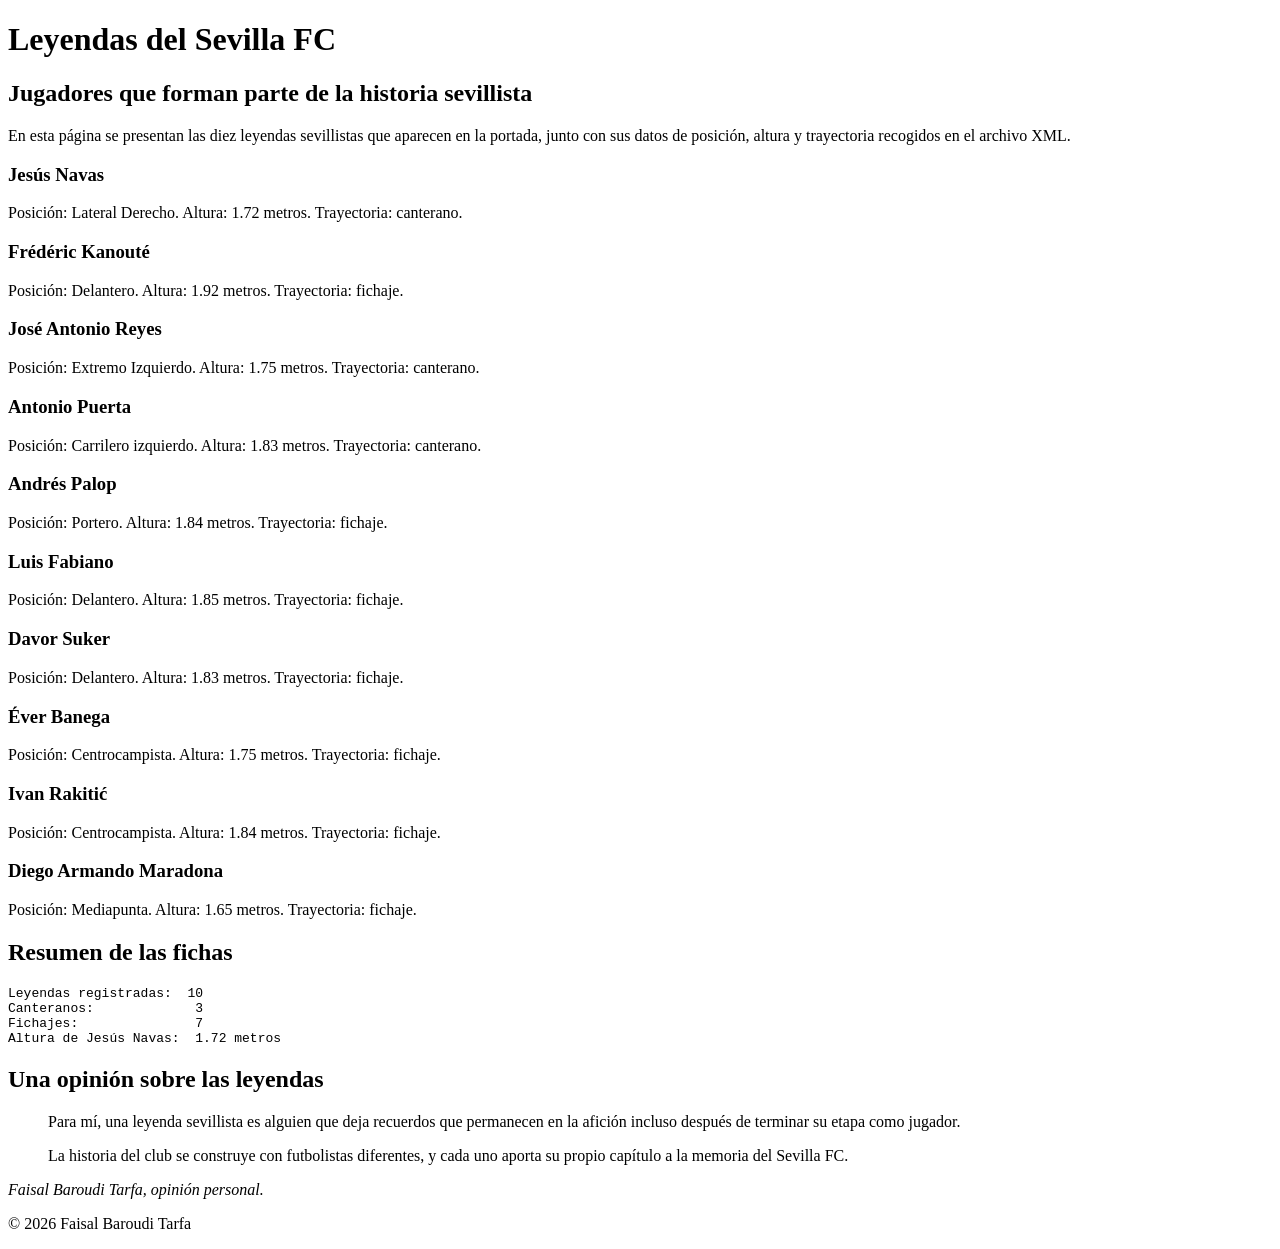
<file: Trabajos/Proyecto-Integrador-LM-2026/Proyecto/leyendas.html>
<!DOCTYPE html>
<html lang="es">
<head>
  <meta charset="UTF-8">
  <meta name="viewport" content="width=device-width, initial-scale=1.0">
  <title>Leyendas | SEVILLA FC</title>
  <meta name="description" content="Conoce las leyendas sevillistas y sus datos principales.">
  <meta name="keywords" content="Sevilla FC, leyendas, jugadores, fútbol, Nervión">
  <meta name="author" content="Faisal Baroudi Tarfa">
</head>
<body>
  <!-- NAV: aquí irá el menú (UD4) -->

  <!-- Cabecera de la página de leyendas -->
  <div>
    <h1>Leyendas del Sevilla FC</h1>
  </div>

  <!-- Presentación de las leyendas incluidas -->
  <div>
    <h2>Jugadores que forman parte de la historia sevillista</h2>
    <p>En esta página se presentan las diez leyendas sevillistas que aparecen en la portada, junto con sus datos de posición, altura y trayectoria recogidos en el archivo XML.</p>
  </div>

  <!-- Ficha de Jesús Navas -->
  <div>
    <h3>Jesús Navas</h3>
    <p>Posición: Lateral Derecho. Altura: 1.72 metros. Trayectoria: canterano.</p>
  </div>

  <!-- Ficha de Frédéric Kanouté -->
  <div>
    <h3>Frédéric Kanouté</h3>
    <p>Posición: Delantero. Altura: 1.92 metros. Trayectoria: fichaje.</p>
  </div>

  <!-- Ficha de José Antonio Reyes -->
  <div>
    <h3>José Antonio Reyes</h3>
    <p>Posición: Extremo Izquierdo. Altura: 1.75 metros. Trayectoria: canterano.</p>
  </div>

  <!-- Ficha de Antonio Puerta -->
  <div>
    <h3>Antonio Puerta</h3>
    <p>Posición: Carrilero izquierdo. Altura: 1.83 metros. Trayectoria: canterano.</p>
  </div>

  <!-- Ficha de Andrés Palop -->
  <div>
    <h3>Andrés Palop</h3>
    <p>Posición: Portero. Altura: 1.84 metros. Trayectoria: fichaje.</p>
  </div>

  <!-- Ficha de Luis Fabiano -->
  <div>
    <h3>Luis Fabiano</h3>
    <p>Posición: Delantero. Altura: 1.85 metros. Trayectoria: fichaje.</p>
  </div>

  <!-- Ficha de Davor Suker -->
  <div>
    <h3>Davor Suker</h3>
    <p>Posición: Delantero. Altura: 1.83 metros. Trayectoria: fichaje.</p>
  </div>

  <!-- Ficha de Éver Banega -->
  <div>
    <h3>Éver Banega</h3>
    <p>Posición: Centrocampista. Altura: 1.75 metros. Trayectoria: fichaje.</p>
  </div>

  <!-- Ficha de Ivan Rakitić -->
  <div>
    <h3>Ivan Rakitić</h3>
    <p>Posición: Centrocampista. Altura: 1.84 metros. Trayectoria: fichaje.</p>
  </div>

  <!-- Ficha de Diego Armando Maradona -->
  <div>
    <h3>Diego Armando Maradona</h3>
    <p>Posición: Mediapunta. Altura: 1.65 metros. Trayectoria: fichaje.</p>
  </div>

  <!-- Resumen de los datos del archivo XML -->
  <div>
    <h2>Resumen de las fichas</h2>
<pre>
Leyendas registradas:  10
Canteranos:             3
Fichajes:               7
Altura de Jesús Navas:  1.72 metros
</pre>
  </div>

  <!-- Opinión personal sobre las leyendas sevillistas -->
  <div>
    <h2>Una opinión sobre las leyendas</h2>
    <blockquote>
      <p>Para mí, una leyenda sevillista es alguien que deja recuerdos que permanecen en la afición incluso después de terminar su etapa como jugador.</p>
      <p>La historia del club se construye con futbolistas diferentes, y cada uno aporta su propio capítulo a la memoria del Sevilla FC.</p>
    </blockquote>
    <p><cite>Faisal Baroudi Tarfa, opinión personal.</cite></p>
  </div>

  <!-- Pie de página -->
  <footer>
    <p>&copy; 2026 Faisal Baroudi Tarfa</p>
  </footer>
</body>
</html>
</file>
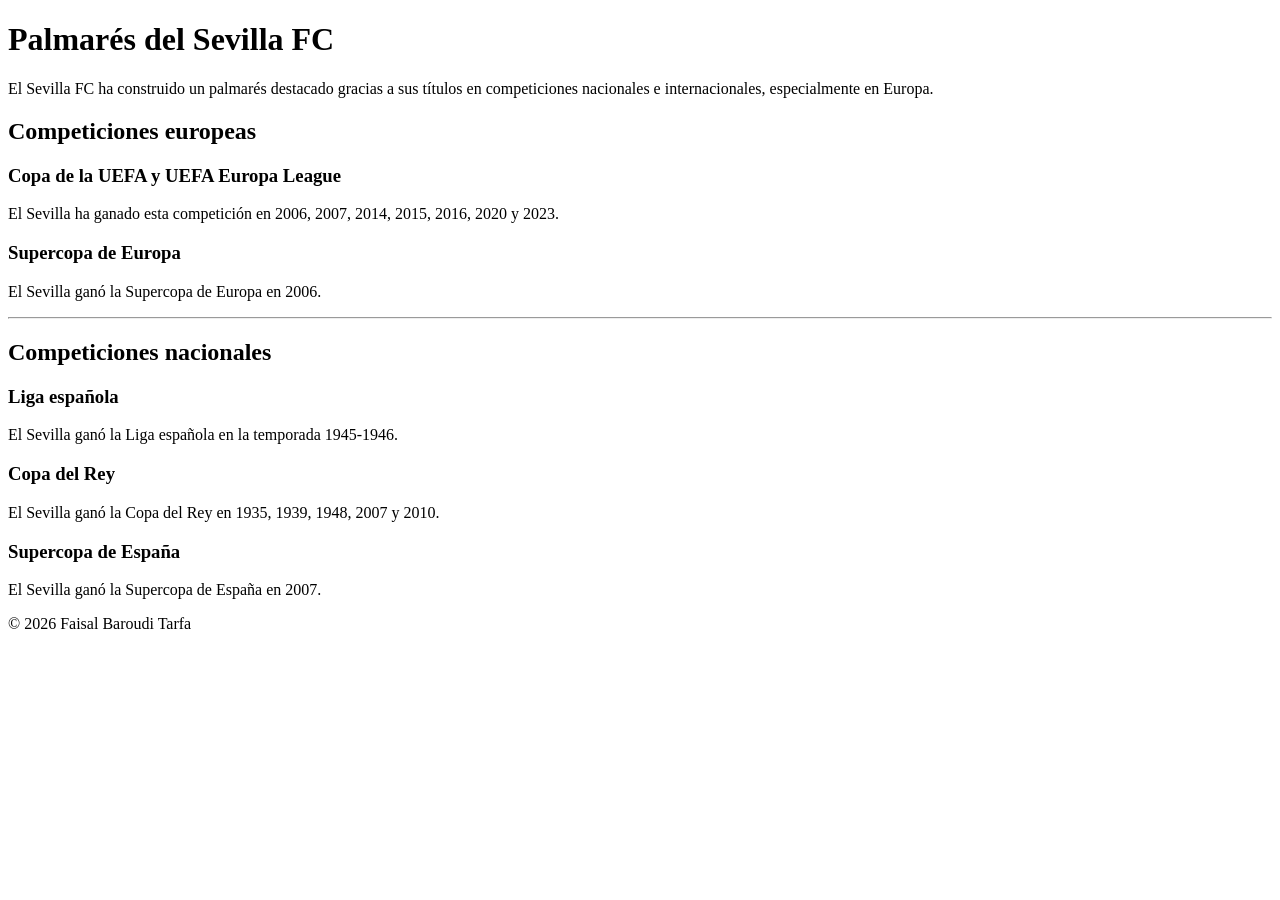
<file: Trabajos/Proyecto-Integrador-LM-2026/Proyecto/palmares.html>
<!DOCTYPE html>
<html lang="es">
<head>
  <meta charset="UTF-8">
  <meta name="viewport" content="width=device-width, initial-scale=1.0">
  <title>Palmarés | SEVILLA FC</title>
  <meta name="description" content="Repaso de los títulos nacionales e internacionales del Sevilla FC y los años en que los ganó.">
  <meta name="keywords" content="Sevilla FC, palmarés, Europa League, Copa del Rey, títulos">
  <meta name="author" content="Faisal Baroudi Tarfa">
</head>
<body>
  <!-- NAV: aquí irá el menú (UD4) -->

  <!-- Cabecera de la página del palmarés -->
  <div>
    <h1>Palmarés del Sevilla FC</h1>
    <p>El Sevilla FC ha construido un palmarés destacado gracias a sus títulos en competiciones nacionales e internacionales, especialmente en Europa.</p>
  </div>

  <!-- Títulos europeos del Sevilla FC -->
  <div>
    <h2>Competiciones europeas</h2>

    <!-- Títulos de la Copa de la UEFA y la Europa League -->
    <div>
      <h3>Copa de la UEFA y UEFA Europa League</h3>
      <p>El Sevilla ha ganado esta competición en 2006, 2007, 2014, 2015, 2016, 2020 y 2023.</p>
    </div>

    <!-- Título de la Supercopa de Europa -->
    <div>
      <h3>Supercopa de Europa</h3>
      <p>El Sevilla ganó la Supercopa de Europa en 2006.</p>
    </div>
  </div>

  <hr>

  <!-- Títulos nacionales del Sevilla FC -->
  <div>
    <h2>Competiciones nacionales</h2>

    <!-- Título de Liga -->
    <div>
      <h3>Liga española</h3>
      <p>El Sevilla ganó la Liga española en la temporada 1945-1946.</p>
    </div>

    <!-- Títulos de la Copa del Rey -->
    <div>
      <h3>Copa del Rey</h3>
      <p>El Sevilla ganó la Copa del Rey en 1935, 1939, 1948, 2007 y 2010.</p>
    </div>

    <!-- Título de la Supercopa de España -->
    <div>
      <h3>Supercopa de España</h3>
      <p>El Sevilla ganó la Supercopa de España en 2007.</p>
    </div>
  </div>

  <!-- Pie de página -->
  <footer>
    <p>&copy; 2026 Faisal Baroudi Tarfa</p>
  </footer>
</body>
</html>
</file>
<file: Trabajos/Proyecto-Integrador-LM-2026-(SFC)/Proyecto/css/estilos.css>
/* ==========================================================================
   ESTILOS GENERALES - SEVILLA FC
   Tema 7: Introducción a las Hojas de Estilo en Cascada
   Autor: faisxl20 (Faisal Baroudi Tarfa)
   ========================================================================== */

/* Reseteo básico universal (Tema 7) */
* {
  margin: 0;
  padding: 0;
}

/* Estilo general del cuerpo de la página */
body {
  font-family: Arial, Helvetica, sans-serif;
  font-size: 16px;
  color: #222222;
  background-color: #f7f7f7;
}

/* Cabecera principal corporativa */
header {
  background-color: #ffffff;
  text-align: center;
  padding: 25px 20px;
  border-bottom: solid 4px #d4001f;
}

header img {
  margin: 0 auto 10px auto;
  width: 200px;
  height: auto;
}

header h1 {
  font-size: 2.2rem;
  color: #d4001f;
  margin-top: 10px;
  margin-bottom: 8px;
}

header p {
  font-size: 1.05rem;
  color: #555555;
  width: 80%;
  margin: 0 auto;
}

/* Contenedor principal de contenidos */
main {
  width: 90%;
  margin: 20px auto;
  padding: 0 20px;
}

/* Títulos de secciones y artículos (agrupación y selectores de etiqueta) */
h2 {
  color: #c8102e;
  font-size: 1.6rem;
  margin-top: 25px;
  margin-bottom: 15px;
  border-bottom: solid 2px #e0e0e0;
  padding-bottom: 5px;
}

h3 {
  color: #333333;
  font-size: 1.3rem;
  margin-top: 15px;
  margin-bottom: 10px;
}

h4 {
  color: #555555;
  font-size: 1.1rem;
  margin-top: 15px;
  margin-bottom: 8px;
}

p {
  margin-bottom: 12px;
}

/* Citas destacadas */
blockquote {
  background-color: #ffffff;
  border-left: solid 5px #d4001f;
  padding: 15px 20px;
  margin: 20px 0;
  font-style: italic;
  color: #444444;
}

cite {
  font-size: 0.9rem;
  color: #777777;
  margin-top: 5px;
}

/* Separadores horizontales */
hr {
  border: 0;
  height: 1px;
  background-color: #dddddd;
  margin: 25px 0;
}

/* Pie de página */
footer {
  background-color: #1a1a1a;
  color: #ffffff;
  text-align: center;
  padding: 20px;
  margin-top: 40px;
  border-top: solid 3px #d4001f;
}

/* Firma identificada del alumno (selector de id) */
#firma-faisxl20 {
  font-size: 0.95rem;
  color: #dddddd;
  margin: 0;
}


/* ==========================================================================
   MENÚ DE NAVEGACIÓN (Tema 7 - Selectores descendientes y enlaces)
   ========================================================================== */
nav {
  background-color: #d4001f;
  text-align: center;
  padding: 10px 0;
}

nav ul {
  margin: 0 auto;
  width: 90%;
  padding: 0;
}

nav li {
  margin: 5px 10px;
  padding: 0;
}

nav a {
  color: #ffffff;
  font-weight: bold;
  font-size: 1.05rem;
  padding: 6px 12px;
  background-color: #a60018;
  border: solid 1px #ffffff;
}

/* ==========================================================================
   TABLA DE PALMARÉS Y TÍTULOS (Tema 7 - Tablas, bordes y paddings)
   ========================================================================== */
table {
  width: 95%;
  margin: 25px auto;
  border: solid 2px #d4001f;
  background-color: #ffffff;
}

caption {
  font-size: 1.2rem;
  font-weight: bold;
  color: #d4001f;
  padding: 10px;
  text-align: center;
}

th, td {
  padding: 10px 14px;
  border: solid 1px #dddddd;
}

thead th {
  background-color: #d4001f;
  color: #ffffff;
  font-size: 1rem;
  text-align: center;
  border: solid 1px #ffffff;
}

tbody th {
  background-color: #f9f9f9;
  color: #333333;
  font-weight: bold;
  text-align: left;
}

tbody td {
  text-align: center;
  color: #444444;
}

tfoot {
  background-color: #eeeeee;
  font-weight: bold;
}

tfoot th {
  text-align: right;
  color: #d4001f;
}

tfoot td {
  text-align: center;
  color: #d4001f;
  font-weight: bold;
}

/* ==========================================================================
   FORMULARIO DE ATENCIÓN AL AFICIONADO (Tema 7 - Formularios y Atributos)
   ========================================================================== */
form {
  margin: 20px 0;
}

fieldset {
  background-color: #ffffff;
  border: solid 2px #d4001f;
  padding: 20px;
  margin-bottom: 25px;
}

legend {
  color: #d4001f;
  font-weight: bold;
  font-size: 1.15rem;
  padding: 0 10px;
}

label {
  font-weight: bold;
  color: #333333;
  margin-bottom: 5px;
}

input, select, textarea {
  padding: 8px 10px;
  border: solid 1px #cccccc;
  background-color: #fafafa;
  font-size: 14px;
  margin-top: 4px;
  margin-bottom: 12px;
  width: 95%;
}

input[type="radio"], input[type="checkbox"] {
  width: auto;
  margin: 0 6px 0 0;
}

input[type="submit"] {
  background-color: #d4001f;
  color: #ffffff;
  font-weight: bold;
  font-size: 15px;
  border: solid 2px #a60018;
  padding: 10px 20px;
  width: auto;
  margin-top: 10px;
  margin-right: 10px;
}

input[type="reset"] {
  background-color: #666666;
  color: #ffffff;
  font-size: 15px;
  border: solid 2px #444444;
  padding: 10px 20px;
  width: auto;
  margin-top: 10px;
}

/* Elementos de medición (progress y meter) */
progress, meter {
  width: 250px;
  height: 20px;
  margin: 5px 0;
}


/* ==========================================================================
   MULTIMEDIA: VÍDEO E IFRAME (Tema 7 - Modelo de caja y bordes)
   ========================================================================== */
video, iframe {
  margin: 15px auto;
  border: solid 2px #d4001f;
  background-color: #000000;
  width: 90%;
}

/* ==========================================================================
   GALERÍA GRÁFICA CON FIGURE Y FIGCAPTION (Tema 7 - Imágenes y textos)
   ========================================================================== */
figure {
  margin: 20px auto;
  padding: 12px;
  background-color: #ffffff;
  border: solid 1px #dddddd;
  text-align: center;
  width: 90%;
}

figure img {
  width: 95%;
  height: auto;
  margin: 0 auto;
}

figcaption {
  font-size: 0.95rem;
  font-style: italic;
  color: #555555;
  padding-top: 10px;
  text-align: center;
}

/* ==========================================================================
   PREGUNTAS FRECUENTES: DETAILS Y SUMMARY (Tema 7 - Cajas y colores)
   ========================================================================== */
details {
  background-color: #ffffff;
  border: solid 1px #e0e0e0;
  margin: 12px 0;
  padding: 8px 12px;
}

summary {
  font-weight: bold;
  font-size: 1.05rem;
  color: #d4001f;
  padding: 6px 0;
}

details p {
  padding: 10px 15px;
  color: #333333;
  font-size: 0.95rem;
  background-color: #fafafa;
  border-left: solid 3px #d4001f;
  margin-top: 8px;
}

/* ==========================================================================
   BARRA LATERAL Y DATOS DEL CLUB: ASIDE (Tema 7 - Aside y texto preformateado)
   ========================================================================== */
aside {
  width: 90%;
  margin: 30px auto;
  padding: 20px;
  background-color: #ffffff;
  border: solid 2px #d4001f;
}

aside h2 {
  color: #d4001f;
  margin-top: 0;
  font-size: 1.4rem;
}

aside pre {
  background-color: #f0f0f0;
  border: solid 1px #cccccc;
  padding: 15px;
  margin: 15px 0;
  font-size: 0.95rem;
  color: #333333;
}

aside ul {
  padding-left: 20px;
  margin-top: 10px;
}

aside li {
  margin-bottom: 8px;
}

aside a {
  color: #c8102e;
  font-weight: bold;
}
</file>
